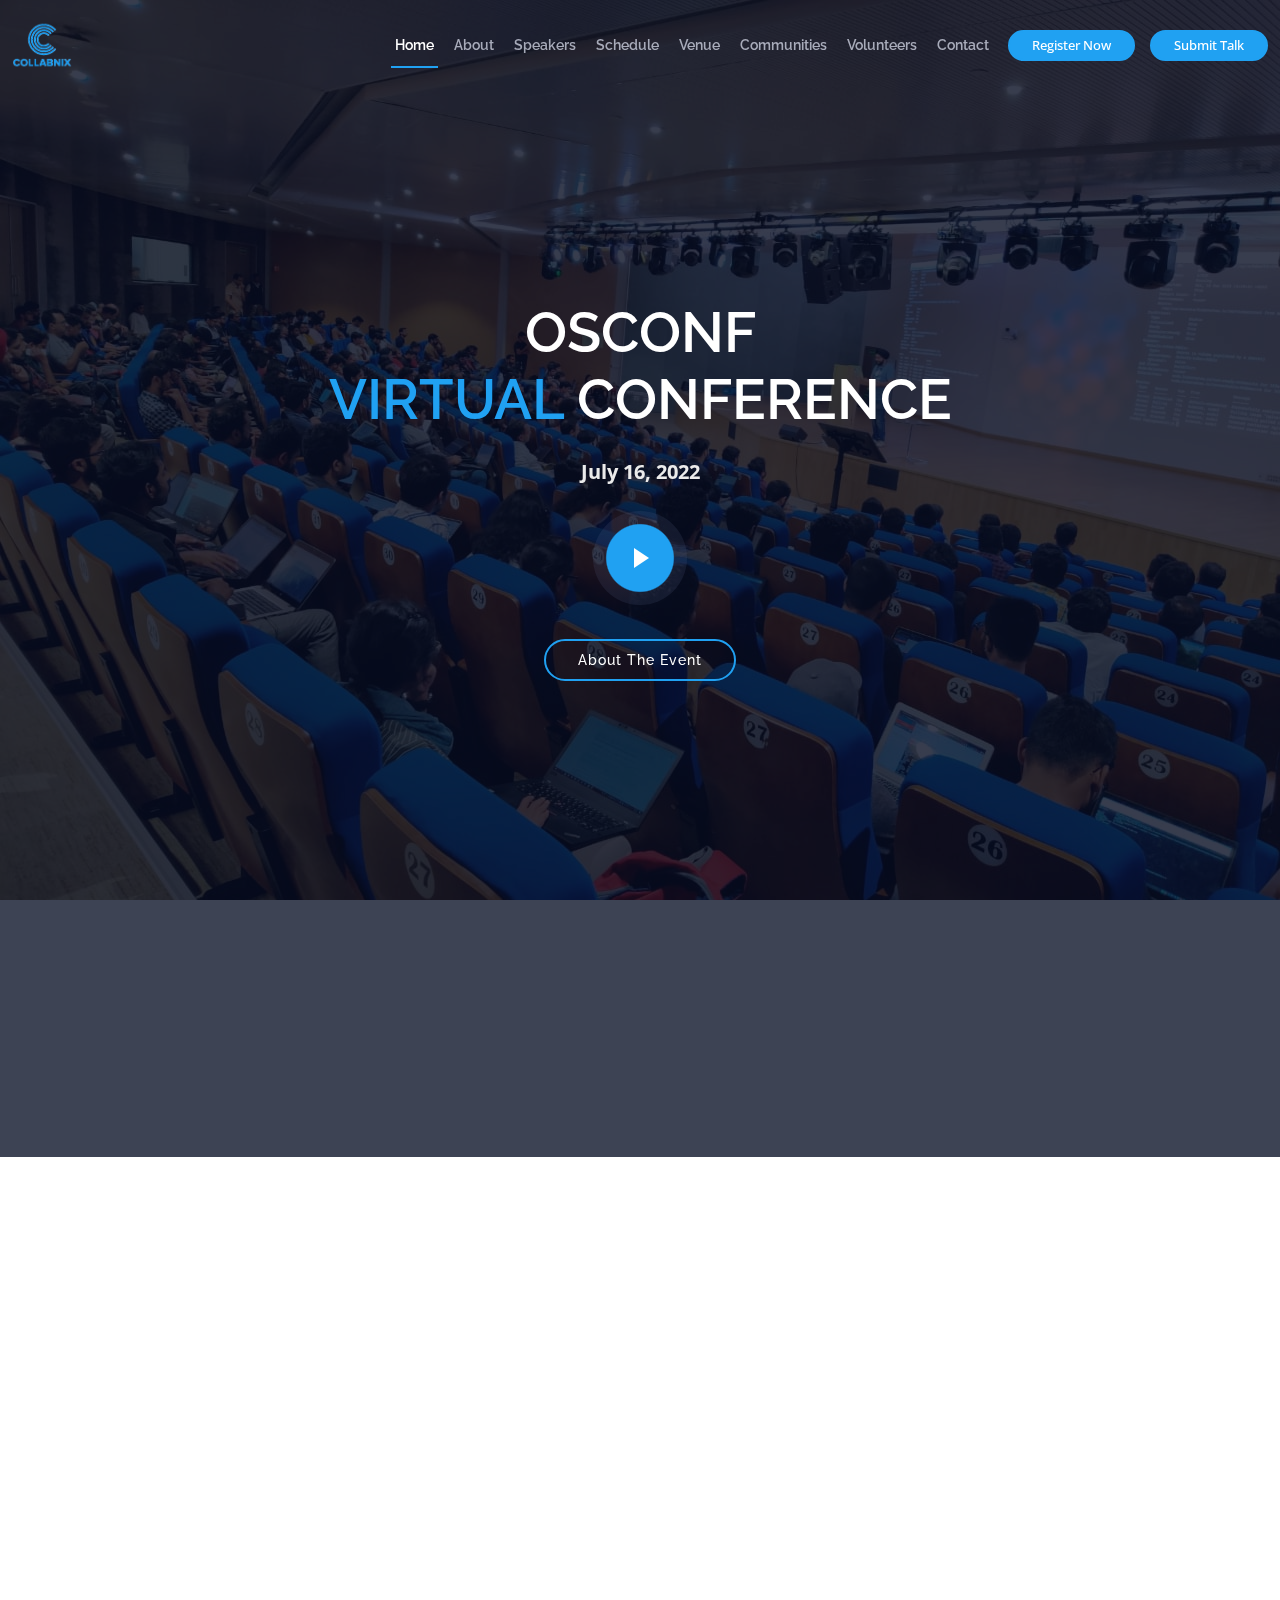
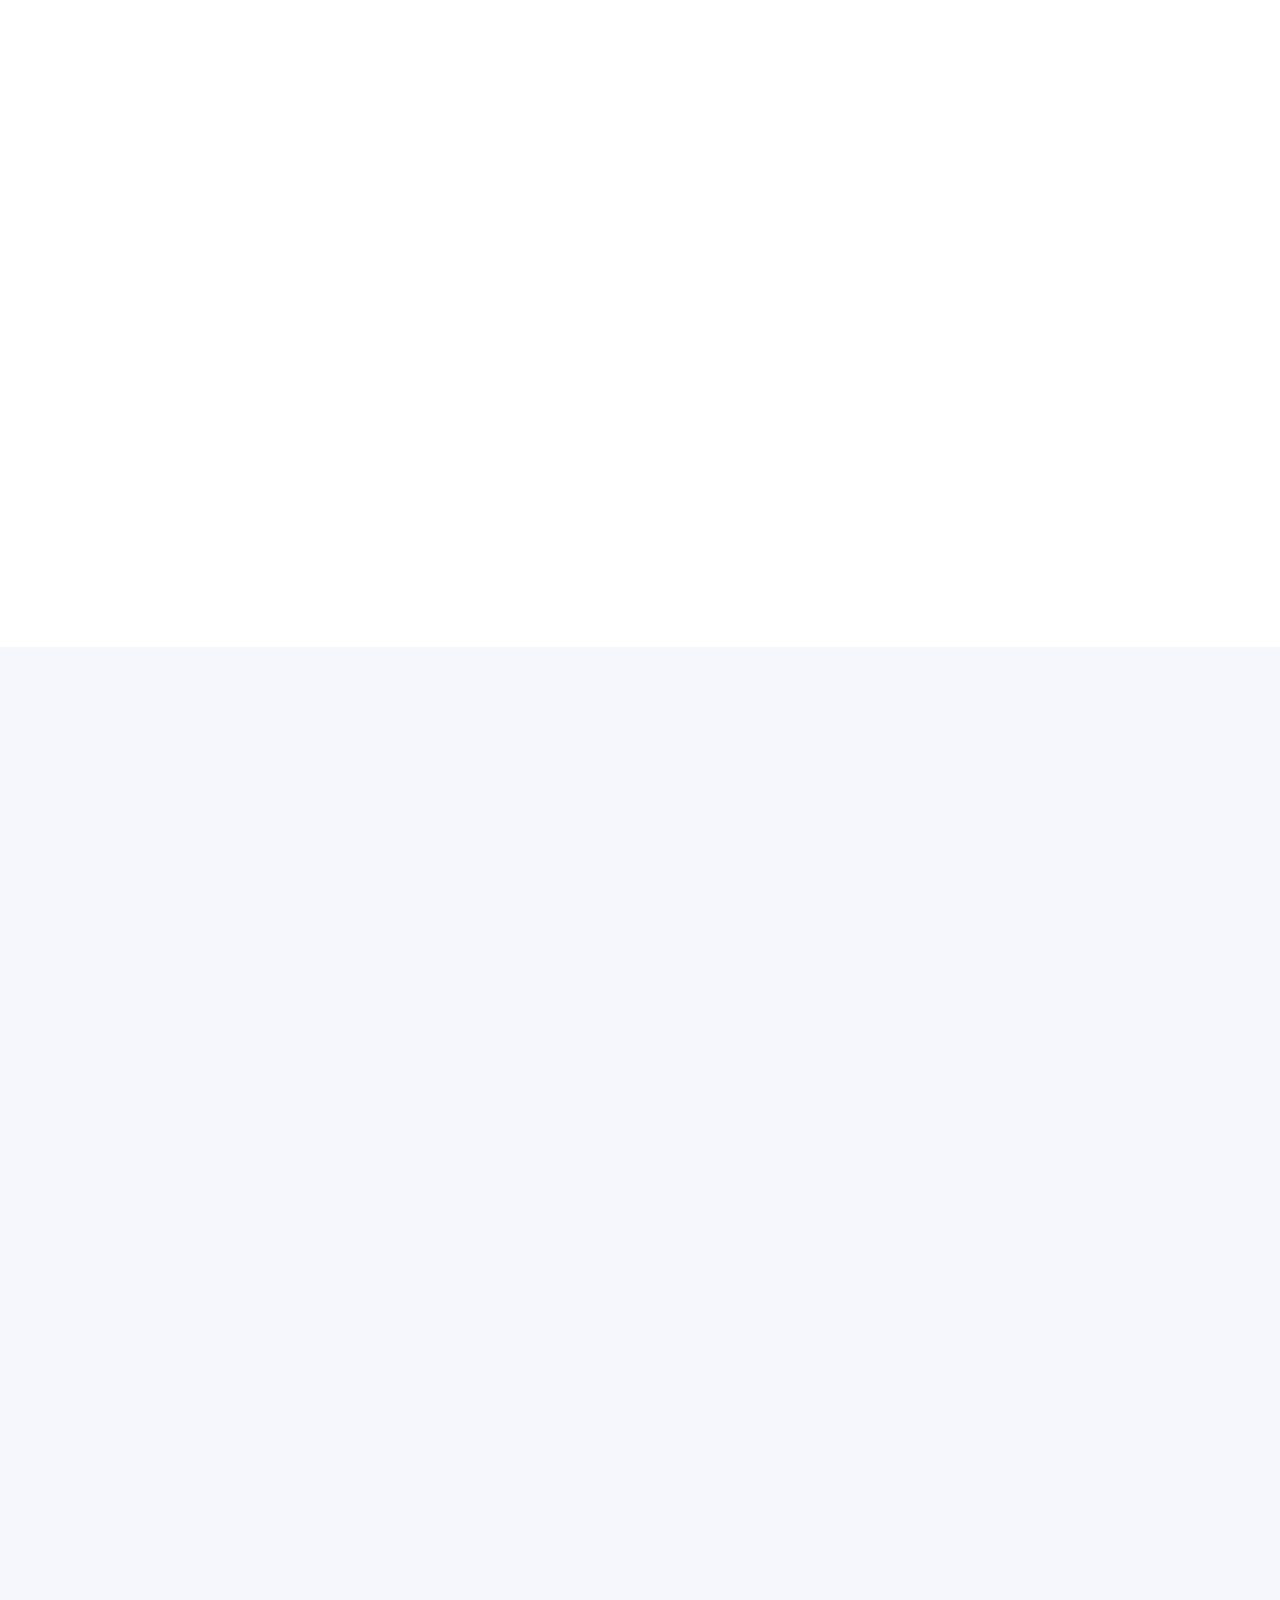
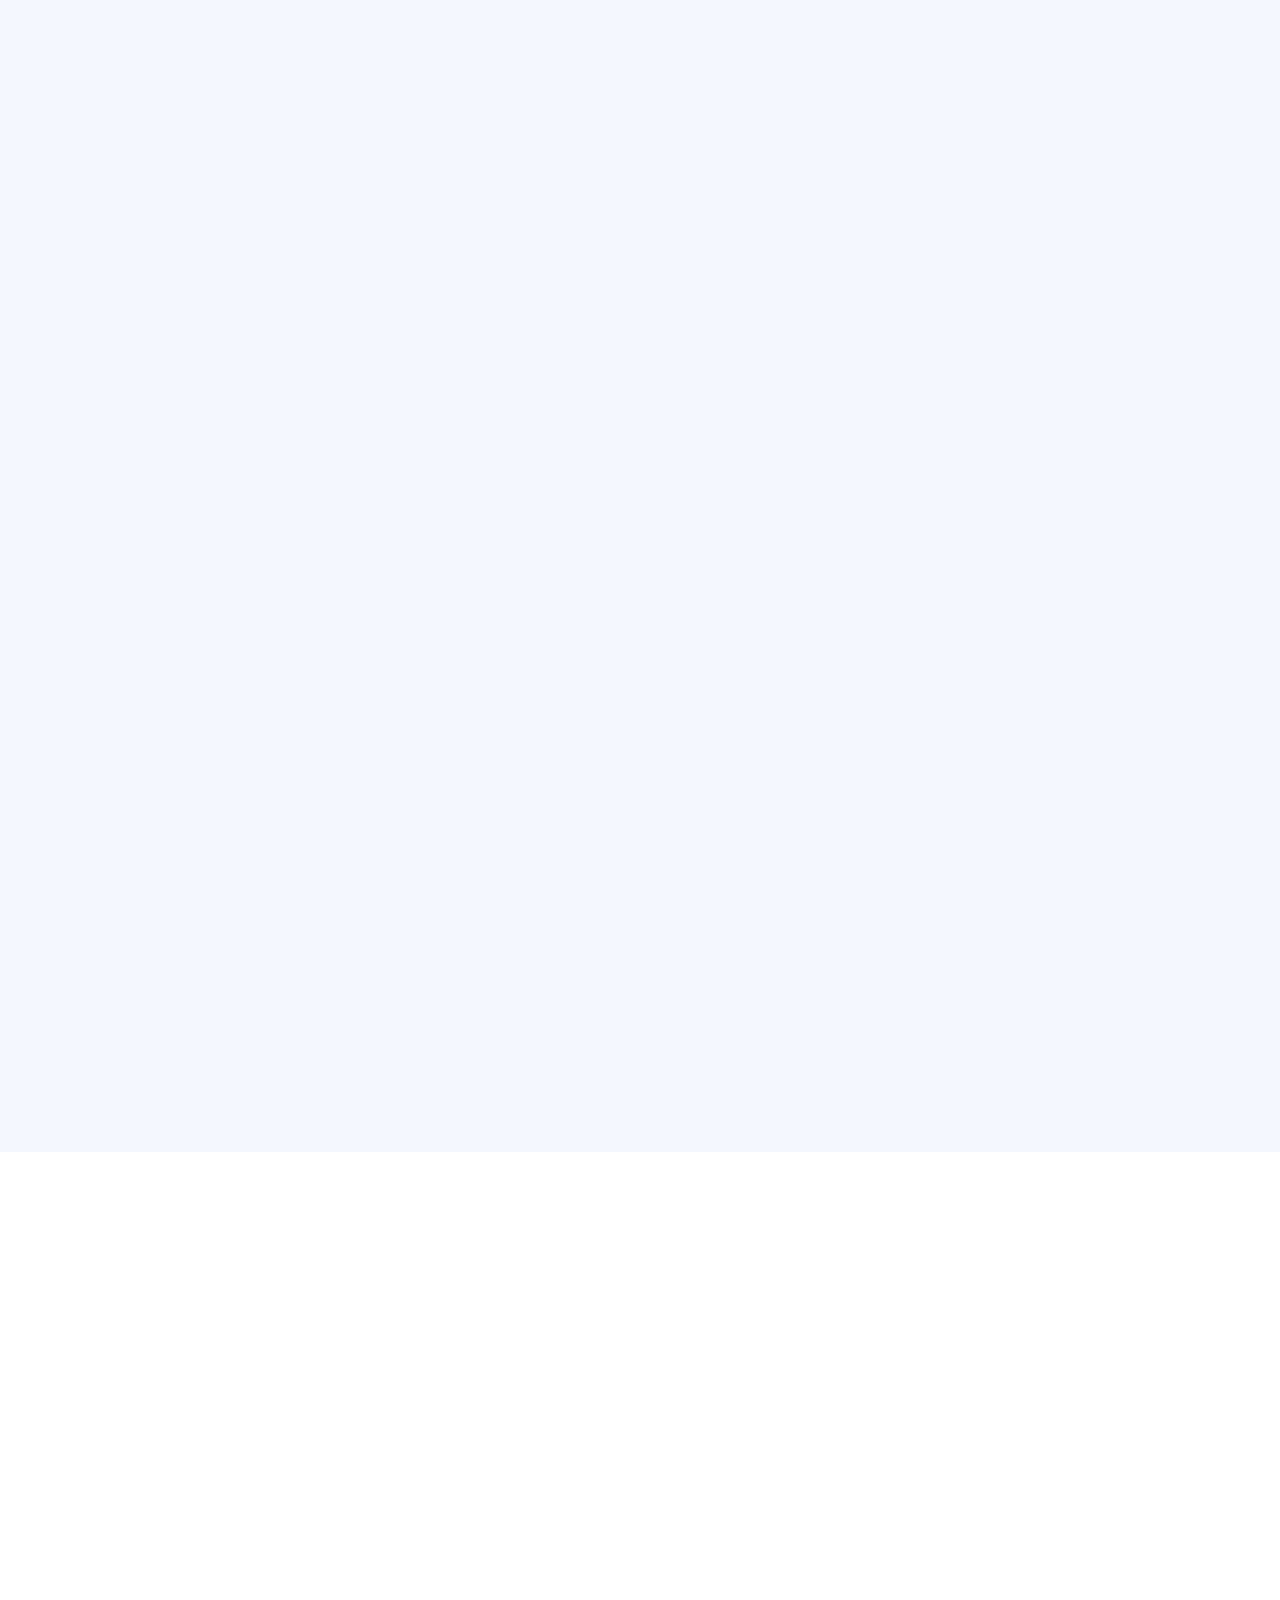
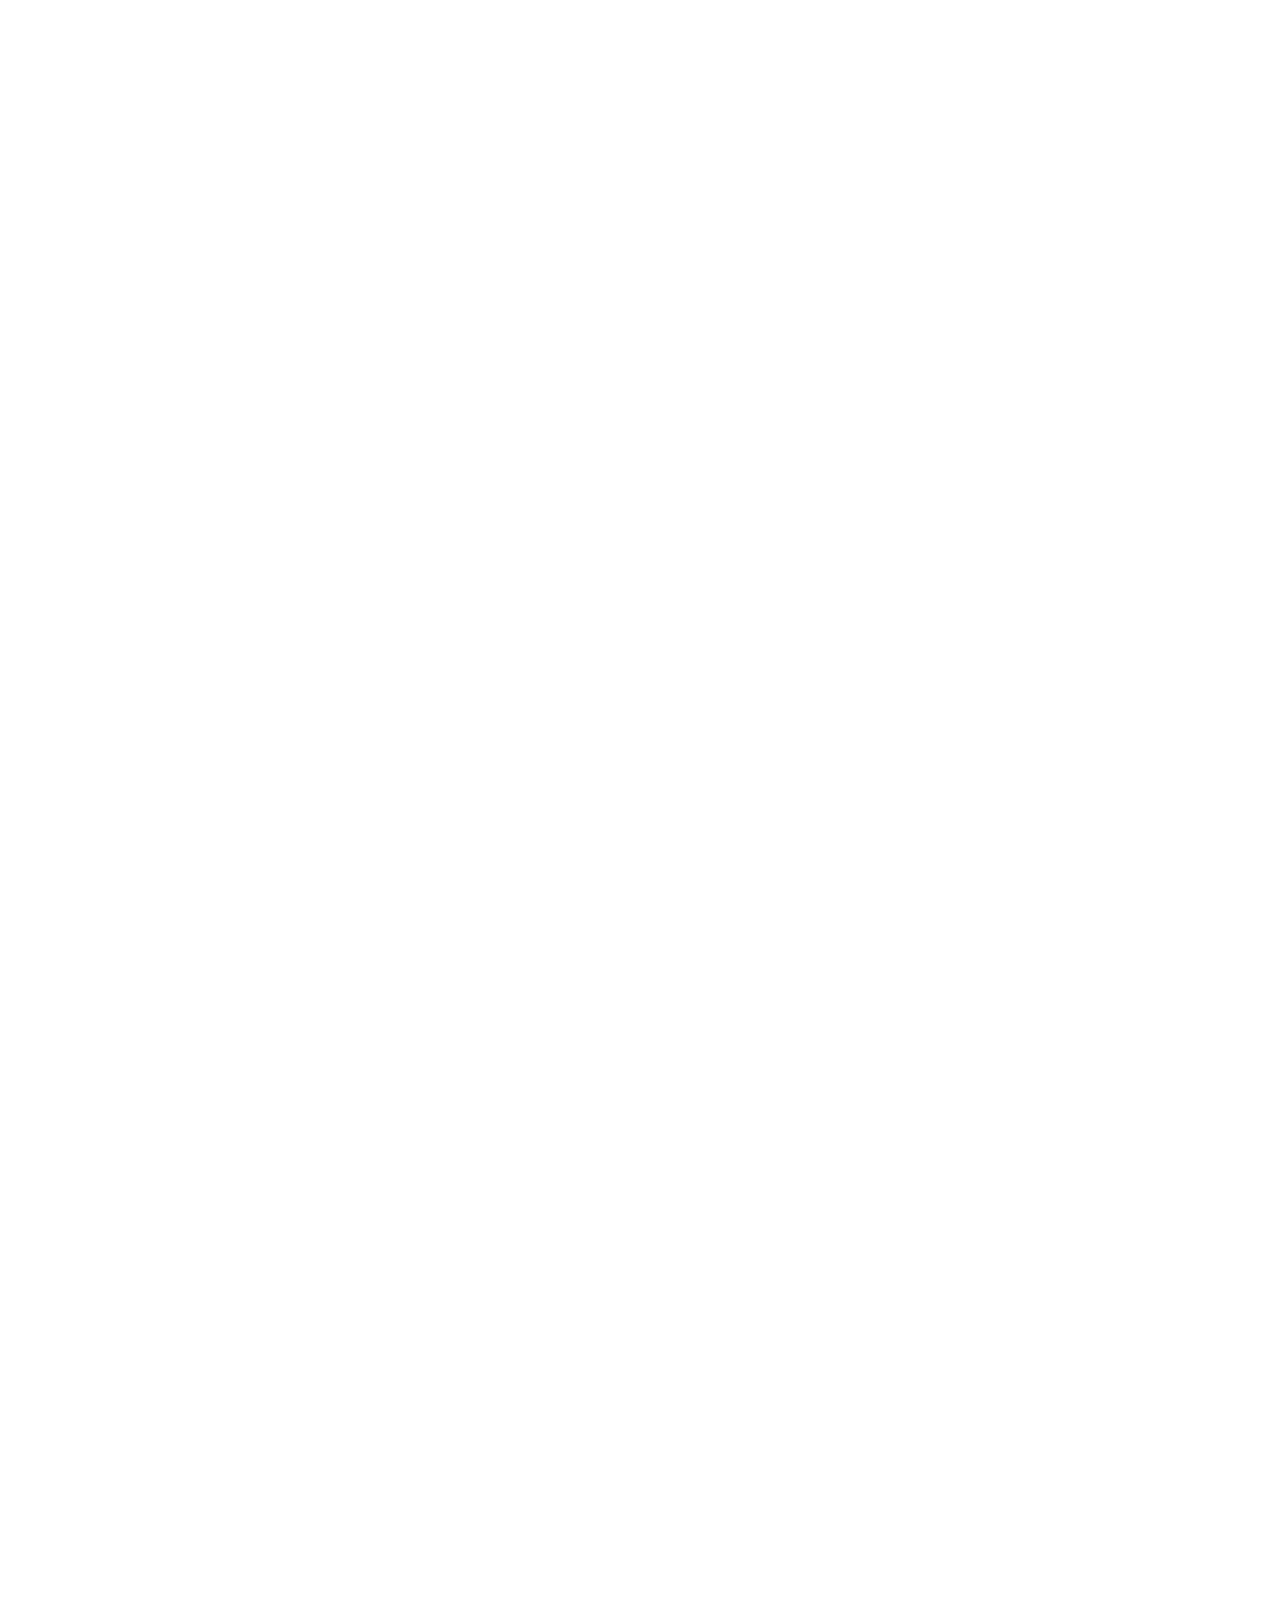
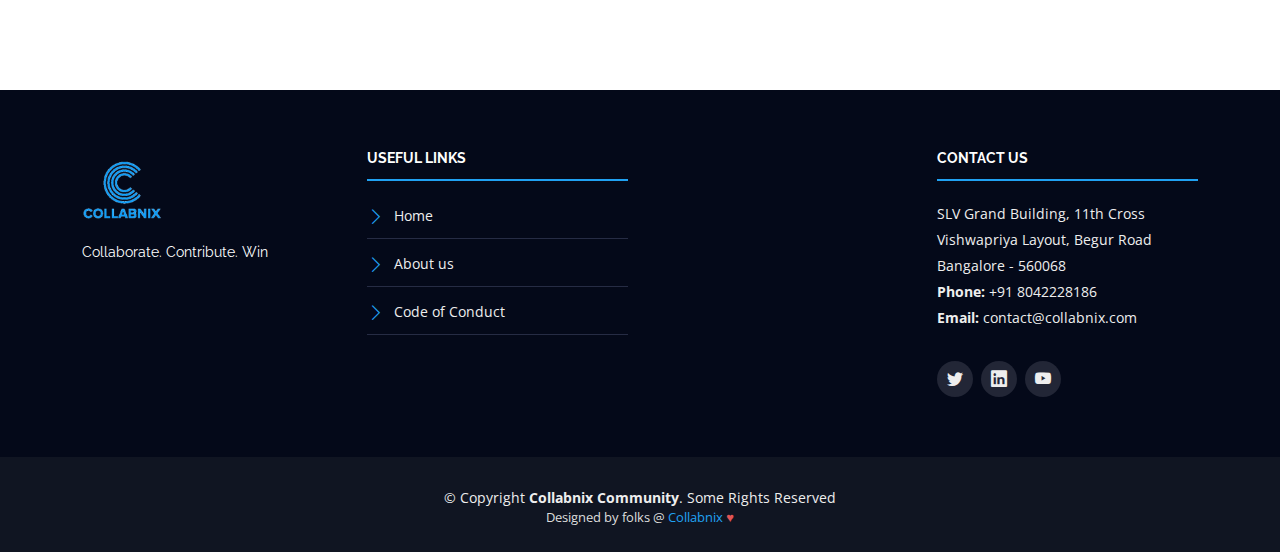
<file: index.html>
<!DOCTYPE html>
<html lang="en">

<head>
  <meta charset="utf-8">
  <meta content="width=device-width, initial-scale=1.0" name="viewport">

  <title>OSCONF - Powered by Collabnix Community</title>
  <meta content="" name="description">
  <meta content="" name="keywords">

  <!-- Favicons -->
  <link href="assets/img/favicon.png" rel="icon">
  <link href="assets/img/apple-touch-icon.png" rel="apple-touch-icon">

  <!-- Google Fonts -->
  <link href="https://fonts.googleapis.com/css?family=Open+Sans:300,300i,400,400i,700,700i|Raleway:300,400,500,700,800" rel="stylesheet">

  <!-- Vendor CSS Files -->
  <link href="assets/vendor/aos/aos.css" rel="stylesheet">
  <link href="assets/vendor/bootstrap/css/bootstrap.min.css" rel="stylesheet">
  <link href="assets/vendor/bootstrap-icons/bootstrap-icons.css" rel="stylesheet">
  <link href="assets/vendor/glightbox/css/glightbox.min.css" rel="stylesheet">
  <link href="assets/vendor/swiper/swiper-bundle.min.css" rel="stylesheet">

  <!-- Template Main CSS File -->
  <link href="assets/css/style.css" rel="stylesheet">

  <!-- =======================================================
  * Template Name: TheEvent - v4.0.1
  * Template URL: https://bootstrapmade.com/theevent-conference-event-bootstrap-template/
  * Author: BootstrapMade.com
  * License: https://bootstrapmade.com/license/
  ======================================================== -->
</head>

<body>

  <!-- ======= Header ======= -->
  <header id="header" class="d-flex align-items-center ">
    <div class="container-fluid container-xxl d-flex align-items-center">

      <div id="logo" class="me-auto">
        <!-- Uncomment below if you prefer to use a text logo -->
        <!-- <h1><a href="index.html">The<span>Event</span></a></h1>-->
        <a href="index.html" class="scrollto"><img src="assets/img/logo.png" alt="" title=""></a>
      </div>

      <nav id="navbar" class="navbar order-last order-lg-0">
        <ul>
          <li><a class="nav-link scrollto active" href="#hero">Home</a></li>
          <li><a class="nav-link scrollto" href="#about">About</a></li>
          <li><a class="nav-link scrollto" href="#speakers">Speakers</a></li>
          <li><a class="nav-link scrollto" href="#schedule">Schedule</a></li>
          <li><a class="nav-link scrollto" href="#venue">Venue</a></li>
          <li><a class="nav-link scrollto" href="#supporters">Communities</a></li>
          <li><a class="nav-link scrollto" href="#volunteer">Volunteers</a></li>

          <!-- <li class="dropdown"><a href="#"><span>Drop Down</span> <i class="bi bi-chevron-down"></i></a>
          <ul>
            <li><a href="#">Drop Down 1</a></li>
            <li class="dropdown"><a href="#"><span>Deep Drop Down</span> <i class="bi bi-chevron-right"></i></a>
              <ul>
                <li><a href="#">Deep Drop Down 1</a></li>
                <li><a href="#">Deep Drop Down 2</a></li>
                <li><a href="#">Deep Drop Down 3</a></li>
                <li><a href="#">Deep Drop Down 4</a></li>
                <li><a href="#">Deep Drop Down 5</a></li>
              </ul>
            </li>
            <li><a href="#">Drop Down 2</a></li>
            <li><a href="#">Drop Down 3</a></li>
            <li><a href="#">Drop Down 4</a></li>
          </ul>
        </li> -->
          <li><a class="nav-link scrollto" href="#contact">Contact</a></li>
        </ul>
        <i class="bi bi-list mobile-nav-toggle"></i>
      </nav><!-- .navbar -->
      <a class="buy-tickets scrollto" href="https://www.meetup.com/Docker-Bangalore/events/280618190/">Register Now</a>
      <a class="buy-tickets scrollto" href="https://papercall.io/osconf">Submit Talk</a>

    </div>
  </header><!-- End Header -->

  <!-- ======= Hero Section ======= -->
  <section id="hero">
    <div class="hero-container" data-aos="zoom-in" data-aos-delay="100">
      <h1 class="mb-4 pb-0">OSCONF<br><span>Virtual</span> Conference</h1>
      <p class="mb-4 pb-0">July 16, 2022</p>
      <a href="https://www.youtube.com/watch?v=MPKuWb871qg" target="_blank" class="glightbox play-btn mb-4 "></a>
      <a href="#about" class="about-btn scrollto">About The Event</a>
    </div>
  </section><!-- End Hero Section -->

  <main id="main">

    <!-- ======= About Section ======= -->
    <section id="about">
      <div class="container" data-aos="fade-up">
        <div class="row">
          <div class="col-lg-6">
            <h2>About The Event</h2>
            <p>OSCONF is a platform built to connect & bring all leading Meetup communities, Cloud native experts, Evangelists & DevOps together under one roof. It is a non-profit community event which allows you to interact with community leaders, ambassadors & open community contributors.</p>
          </div>
          <div class="col-lg-3">
            <h3>Where</h3>
            <p>Virtual Event</p>
          </div>
          <div class="col-lg-3">
            <h3>When</h3>
            <p>Saturday<br>9 October</p>
          </div>
        </div>
      </div>
    </section><!-- End About Section -->


    <!-- ======= Speaker Section ======= -->
    <section id="speakers">
      <div class="container" data-aos="fade-up">
        <div class="section-header">
          <h2>Event Speakers</h2>
        </div>
       
          <div class="row">
            <div class="col-lg-3 col-md-5">
              <div class="speaker">
                <img src="assets/img/speakers/ajeet.jpeg" alt="Speaker 1" class="img-fluid">
                <div class="details">
                  <h3><a href="https://www.linkedin.com/in/ajeetsraina/" target="_blank">Ajeet Singh Raina</a></h3>
                  <p>Collabnix Community Lead | Docker Captain</p>
                  <div class="social">
                    <a href="https://twitter.com/ajeetsraina" target="_blank"><i class="fa fa-twitter"></i></a>
                    <a href="https://www.linkedin.com/in/ajeetsraina/" target="_blank"><i class="fa fa-linkedin"></i></a>
                  </div>
                </div>
              </div>
            </div>   
  
            <div class="col-lg-3 col-md-5">
              <div class="speaker">
                <img src="assets/img/speakers/joshua.jpeg" alt="Speaker 2" class="img-fluid">
                <div class="details">
                  <h3><a href="https://aws.amazon.com/developer/community/heroes/joshua-arvin-lat/" target="_blank"> Joshua Arvin Lat  </a></h3>
                  <p>Chief Technology Officer at NuWorks Interactive Labs, Inc</p>
                  <div class="social">
                    <a href="" target="_blank"><i class="fa fa-twitter"></i></a>
                    <a href="" target="_blank"><i class="fa fa-linkedin"></i></a>
                  </div>
                </div>
              </div>
            </div>         
  
            <div class="col-lg-3 col-md-5">
              <div class="speaker">
                <img src="assets/img/speakers/ahuja.jpeg" alt="Speaker 3" class="img-fluid">
                <div class="details">
                  <h3><a href="https://www.linkedin.com/in/aditi-ahuja-334394193/" target="_blank"> Aditi Ahuja </a></h3>
                  <p>LFX Mentee at CNCF-Thanos </p>
                  <div class="social">
                    <a href="https://twitter.com/" target="_blank"><i class="fa fa-twitter"></i></a>
                    <a href="https://www.linkedin.com/in/aditi-ahuja-334394193/" target="_blank"><i class="fa fa-linkedin"></i></a>
                  </div>
                </div>
              </div>
            </div>   

            <div class="col-lg-3 col-md-5">
              <div class="speaker">
                <img src="assets/img/speakers/arijit.jpeg" alt="Speaker 3" class="img-fluid"> 
                <div class="details">
                  <h3><a href="https://www.linkedin.com/in/arijit-student/" target="_blank"> Arijit Das
                  </a></h3>
                  <p>Ambassador - Edge Impulse | Co-Organizer - tinyML Foundation</p>
                  <div class="social">
                    <a href="https://twitter.com/" target="_blank"><i class="fa fa-twitter"></i></a>
                    <a href="https://www.linkedin.com/in/arijit-student/" target="_blank"><i class="fa fa-linkedin"></i></a>
                  </div>
                </div>
              </div>
            </div>  
            <div class="col-lg-3 col-md-5">
              <div class="speaker">
                <img src="assets/img/speakers/karan.jpeg" alt="Speaker 3" class="img-fluid"> 
                <div class="details">
                  <h3><a href="https://www.instagram.com/karanbalkar/" target="_blank">  Karan Balkar 
                  </a></h3>
                  <p>Mobile application developer at LTI</p>
                  <div class="social">
                    <a href="https://twitter.com/" target="_blank"><i class="fa fa-twitter"></i></a>
                    <a href="https://www.linkedin.com/in/nicolasfrankel/" target="_blank"><i class="fa fa-linkedin"></i></a>
                  </div>
                </div>
              </div>
            </div>  
  
            <div class="col-lg-3 col-md-5">
              <div class="speaker">
                <img src="assets/img/speakers/prithvi.jpeg" alt="Speaker 3" class="img-fluid"> 
                <div class="details">
                  <h3><a href="https://www.linkedin.com/in/prithvi1307/" target="_blank">  Prithvi Raj
                  </a></h3>
                  <p>Community Manager at LitmusChaos</p>
                  <div class="social">
                    <a href="https://twitter.com/" target="_blank"><i class="fa fa-twitter"></i></a>
                    <a href="https://www.linkedin.com/in/prithvi1307/" target="_blank"><i class="fa fa-linkedin"></i></a>
                  </div>
                </div>
              </div>
            </div>  

              
            <div class="col-lg-3 col-md-5">
              <div class="speaker">
                <img src="assets/img/speakers/shai-square.png" alt="Speaker 3" class="img-fluid"> 
                <div class="details">
                  <h3><a href="https://www.linkedin.com/in/shai-almog-81a42" target="_blank"> Shai Almog
                  </a></h3>
                  <p> 
                    Developer Advocate at Lightrun</p>
                  <div class="social">
                    <a href="https://twitter.com/" target="_blank"><i class="fa fa-twitter"></i></a>
                    <a href="Developer Advocate at Lightrun." target="_blank"><i class="fa fa-linkedin"></i></a>
                  </div>
                </div>
              </div>
            </div>  

            <div class="col-lg-3 col-md-5">
              <div class="speaker">
                <img src="assets/img/speakers/efi.jpeg" alt="Speaker 3" class="img-fluid"> 
                <div class="details">
                  <h3><a href="https://www.linkedin.com/in/efime/?originalSubdomain=il" target="_blank"> Efi Merdler-Kravitz
                  </a></h3>
                  <p> 
                    VP R&D at Lumigo</p>
                  <div class="social">
                    <a href="https://twitter.com/" target="_blank"><i class="fa fa-twitter"></i></a>
                    <a href="https://www.linkedin.com/in/efime/?originalSubdomain=il" target="_blank"><i class="fa fa-linkedin"></i></a>
                  </div>
                </div>
              </div>
            </div> 
            
            <div class="col-lg-3 col-md-5">
              <div class="speaker">
                <img src="assets/img/speakers/aviad.jpeg" alt="Speaker 3" class="img-fluid"> 
                <div class="details">
                  <h3><a href="https://www.linkedin.com/in/aviadmor/" target="_blank"> Aviad Mor
                  </a></h3>
                  <p> 
                    CTO and Co-Founder at Lumigo</p>
                  <div class="social">
                    <a href="https://twitter.com/" target="_blank"><i class="fa fa-twitter"></i></a>
                    <a href="https://www.linkedin.com/in/aviadmor/" target="_blank"><i class="fa fa-linkedin"></i></a>
                  </div>
                </div>
              </div>
            </div> 
  
            <div class="col-lg-3 col-md-5">
              <div class="speaker">
                <img src="assets/img/speakers/disha.jpeg" alt="Speaker 3" class="img-fluid"> 
                <div class="details">
                  <h3><a href="https://www.linkedin.com/in/disha-meswania-88b435a9/?originalSubdomain=in" target="_blank"> Disha Meswania
                  </a></h3>
                  <p> 
                    Enterprise Solutions Lead at JFrog</p>
                  <div class="social">
                    <a href="https://twitter.com/" target="_blank"><i class="fa fa-twitter"></i></a>
                    <a href="https://www.linkedin.com/in/disha-meswania-88b435a9/?originalSubdomain=in" target="_blank"><i class="fa fa-linkedin"></i></a>
                  </div>
                </div>
              </div>
            </div> 
            
        </div>

    </section><!-- End Venue Section -->

<!-- ======= Schedule Section ======= -->
    <section id="schedule" class="section-with-bg">
      <div class="container" data-aos="fade-up">
        <div class="section-header">
          <h2>Event Schedule</h2>
          <p>Here is our event schedule</p>
        </div>

        <ul class="nav nav-tabs" role="tablist" data-aos="fade-up" data-aos-delay="100">
          <li class="nav-item">
            <a class="nav-link active" href="#day-1" role="tab" data-bs-toggle="tab">Day 1</a>
          </li>
        </ul>

        <h3 class="sub-heading">OSCONF 2021 will be a single day virtual event. We are bringing together all the tech-related communities in and around Kochi under one roof. It will be the perfect platform for all levels of IT engineers to share knowledge and collaborate with each other..</h3>

        <div class="tab-content row justify-content-center" data-aos="fade-up" data-aos-delay="200">

          <div role="tabpanel" class="col-lg-9 tab-pane fade show active" id="day-1">

            <div class="row schedule-item">
              <div class="col-md-2"><time>08:40 AM IST </time></div>
              <div class="col-md-10">
                <div class="speaker">
                  <img src="assets/img/speakers/savitha.jpeg" alt="Savitha Pareek">
                </div>
                <h4>Welcome, Introduction</h4>
                <p>Welcome, Introduction</p>
              </div>
            </div>

            <div class="row schedule-item">
              <div class="col-md-2"><time>9:00 AM IST</time></div>
              <div class="col-md-10">
                <div class="speaker">
                  <img src="assets/img/speakers/ajeet.jpeg" alt="Ajeet Singh Raina">
                </div>
                <h4>Ajeet Singh Rain <span>Docker Captain</span></h4>
                <p>Keynote Presentation</p>
              </div>
            </div>

            <div class="row schedule-item">
              <div class="col-md-2"><time>9:05 AM IST </time></div>
              <div class="col-md-10">
                <div class="speaker">
                  <img src="assets/img/speakers/ramesh.png" alt="Ramesh Kumar">
                </div>
                <h4> Ramesh Kumar <span> </span></h4>
                <p> Troubleshooting Azure Kubernetes Cluster(AKS) in Real Time: Developer Nightmare</p>
              </div>
            </div>

            <div class="row schedule-item">
              <div class="col-md-2"><time>9:30 AM IST </time></div>
              <div class="col-md-10">
                <div class="speaker">
                  <img src="assets/img/speakers/joshua.jpeg" alt="Joshua Arvin">
                </div>
                <h4> Joshua Arvin Lat </span></h4>
                <p> Practical Site Reliability Engineering for Kubernetes in the Cloud</p>
              </div>
            </div>

            <div class="row schedule-item">
              <div class="col-md-2"><time>10:00 AM IST </time></div>
              <div class="col-md-10">
                <div class="speaker">
                  <img src="assets/img/speakers/ahuja.jpeg" alt="Aditi Ahuja">
                </div>
                <h4> Aditi Ahuja </span></h4>
                <p> Observability for Dummies </p>
              </div>
            </div>

            <div class="row schedule-item">
              <div class="col-md-2"><time>10:30 AM IST</time></div>
              <div class="col-md-10">
                <div class="speaker">
                  <img src="assets/img/speakers/arijit.jpeg" alt="Arijit Das">
                </div>
                <h4> Arijit Das   </span></h4>
                <p> Developing EdgeAI applications on containers </p>
              </div>
            </div>

            <div class="row schedule-item">
              <div class="col-md-2"><time>11:00 AM IST </time></div>
              <div class="col-md-10">
                <div class="speaker">
                  <img src="assets/img/speakers/prithvi.jpeg" alt="Prithvi Raj">
                </div>
                <h4> Prithvi Raj  </span></h4>
                <p> Evolution of Chaos Engineering with LitmusChaos 2.0 </p>
              </div>
            </div>
        

          <div class="row schedule-item">
            <div class="col-md-2"><time>11:30 AM IST </time></div>
            <div class="col-md-10">
              <div class="speaker">
                <img src="assets/img/speakers/karan.jpeg" alt="Karan">
              </div>
              <h4> Karan Balkar  </span></h4>
              <p> Integrating Google Assistant for Continuous Integration (CI) </p>
            </div>
          </div>
       

       
  
        <div class="row schedule-item">
            <div class="col-md-2"><time>12:00 PM IST</time></div>
            <div class="col-md-10">
              <div class="speaker">
                <img src="assets/img/speakers/efi.jpeg" alt="Efi">
              </div>
              <h4> Efi Merdler-Kravitz </span></h4>
              <p> CI/CD in the serverless era  </p>
            </div>
          </div>
       

        <div class="row schedule-item">
            <div class="col-md-2"><time>12:30 PM IST </time></div>
            <div class="col-md-10">
              <div class="speaker">
                <img src="assets/img/speakers/aviad.jpeg" alt="Aviad Mor">
              </div>
              <h4> Aviad Mor  </span></h4>
              <p> Monitoring Kubernetes Vs. Serverless based applications</p>
            </div>
          </div>
       

        <div class="row schedule-item">
            <div class="col-md-2"><time>1:00 PM IST</time></div>
            <div class="col-md-10">
              <div class="speaker">
                <img src="assets/img/speakers/shai-square.png" alt="Shai Almog">
              </div>
              <h4> Shai Almog </span></h4>
              <p> The Polyglot Cloud Native Debugger - Going Beyond APM</p>
            </div>
          </div>
        

      <div class="row schedule-item">
            <div class="col-md-2"><time>1:30 PM IST </time></div>
            <div class="col-md-10">
              <div class="speaker">
                <img src="assets/img/speakers/disha.jpeg" alt="Disha Meswania">
              </div>
              <h4> Disha Meswania </span></h4>
              <p> Continuous Delivery Automation</p>
            </div>
          </div>
     </div>

    </section><!-- End Schedule Section -->
      
      
    <!-- ======= Supporters Section ======= -->
    <section id="supporters" class="section-with-bg">

      <div class="container" data-aos="fade-up">
        <div class="section-header">
          <h2>Community Partners</h2>
        </div>

        <div class="row no-gutters supporters-wrap clearfix" data-aos="zoom-in" data-aos-delay="100">
          <div class="col-lg-3 col-md-4 col-xs-6">
            <div class="supporter-logo">
            <a href="https://events.docker.com/bangalore/" target="_blank" title="Docker Bangalore">
              <img src="assets/img/supporters/docker-bangalore.png">
            </a>
            </div>
          </div>

         

    

          <div class="col-lg-3 col-md-4 col-xs-6">
            <div class="supporter-logo">
            <a href="https://jfrog.com/" target="_blank">
              <img src="assets/img/supporters/jfrog_logo.png">
            </a>       
            </div>
          </div> 
        </div>
      </div>

    </section><!-- End Sponsors Section -->

    <!-- =======  F.A.Q Section ======= -->
    <section id="faq">

      <div class="container" data-aos="fade-up">

        <div class="section-header">
          <h2>F.A.Q </h2>
        </div>

        <div class="row justify-content-center" data-aos="fade-up" data-aos-delay="100">
          <div class="col-lg-9">

            <ul class="faq-list">

              <li>
                <div data-bs-toggle="collapse" class="collapsed question" href="#faq1">What is Collabnix? <i class="bi bi-chevron-down icon-show"></i><i class="bi bi-chevron-up icon-close"></i></div>
                <div id="faq1" class="collapse" data-bs-parent=".faq-list">
                  <p>
                    Collabnix is a home for millions of DevOps Engineers who want to kick start their career in Docker, Kubernetes & Cloud Native apps.
               </p>
                </div>
              </li>

              <li>
                <div data-bs-toggle="collapse" href="#faq2" class="collapsed question">How can I join Collabnix community? <i class="bi bi-chevron-down icon-show"></i><i class="bi bi-chevron-up icon-close"></i></div>
                <div id="faq2" class="collapse" data-bs-parent=".faq-list">
                  <p>
                    Visit https://launchpass.com/collabnix to self-register and join our slack channel.
               </p>
                </div>
              </li>

              <li>
                <div data-bs-toggle="collapse" href="#faq3" class="collapsed question">What is OSCONF? <i class="bi bi-chevron-down icon-show"></i><i class="bi bi-chevron-up icon-close"></i></div>
                <div id="faq3" class="collapse" data-bs-parent=".faq-list">
                  <p>
                    An Online Virtual Meetup Event is a platform to connect & bring all leading tech communities, Cloud native experts, Evangelists, DevOps & Developers together under one roof. It is a chateau of tech geeks. We are a non-profit community. We organise events in such a way, In which everyone is allowed to interact with community leaders, ambassadors & open community contributors
               </p>
                </div>
              </li>

              <li>
                <div data-bs-toggle="collapse" href="#faq4" class="collapsed question">How can I register for the event? <i class="bi bi-chevron-down icon-show"></i><i class="bi bi-chevron-up icon-close"></i></div>
                <div id="faq4" class="collapse" data-bs-parent=".faq-list">
                  <p>
                    Click "Register Now" button on the top navigation bar to register for this event. 
                   
               </p>
                </div>
              </li>

              <li>
                <div data-bs-toggle="collapse" href="#faq5" class="collapsed question">How much is the registration fee? <i class="bi bi-chevron-down icon-show"></i><i class="bi bi-chevron-up icon-close"></i></div>
                <div id="faq5" class="collapse" data-bs-parent=".faq-list">
                  <p>
                    OSCONF is a free event.
               </p>
                </div>
              </li>

              <li>
                <div data-bs-toggle="collapse" href="#faq6" class="collapsed question">Can I present a topic? <i class="bi bi-chevron-down icon-show"></i><i class="bi bi-chevron-up icon-close"></i></div>
                <div id="faq6" class="collapse" data-bs-parent=".faq-list">
                  <p>
                    Yes, CFP is open till 30th September. Visit https://papercall.io/osconf
               </p>
                </div>
              </li>

            </ul>

          </div>
        </div>

      </div>

    </section><!-- End  F.A.Q Section -->


    <!-- ======= Volunteer Section ======= -->
    <section id="volunteer">
      <div class="container" data-aos="fade-up">
        <div class="section-header">
          <h2>Volunteers</h2>
        </div>

        <div class="row">
          <div class="col-lg-4 col-md-6">
            <div class="volunteer" data-aos="fade-up" data-aos-delay="100">
              <img src="assets/img/volunteers/01-ajeet.jpg" alt="volunteer 1" class="img-fluid">
              <div class="details">
                <h3><a href="https://www.linkedin.com/in/ajeetsraina/">Ajeet Singh Raina</a></h3>
                <p>Docker Captain, Collabnix Community Lead</p>
                <div class="social">
                  <a href="https://twitter.com/ajeetsraina" target="_blank"><i class="bi bi-twitter"></i></a>
                  <a href="https://www.linkedin.com/in/ajeetsraina/" target="_blank"><i class="bi bi-linkedin"></i></a>
                </div>
              </div>
            </div>
          </div>
          <div class="col-lg-4 col-md-6">
            <div class="volunteer" data-aos="fade-up" data-aos-delay="100">
              <img src="assets/img/volunteers/02-dijeesh-padinharethil.jpg" alt="volunteer 2" class="img-fluid">
              <div class="details">
                <h3><a href="https://www.linkedin.com/in/dijeeshpnair/">Dijeesh Padinharethil</a></h3>
                <p>Associate Director, Cloud Services @ Network Redux</p>
                <div class="social">
                  <a href="https://twitter.com/dijeeshpnair" target="_blank"><i class="bi bi-twitter"></i></a>
                  <a href="https://www.linkedin.com/in/dijeeshpnair/" target="_blank"><i class="bi bi-linkedin"></i></a>
                </div>
              </div>
            </div>
          </div>
          <div class="col-lg-4 col-md-6">
            <div class="volunteer" data-aos="fade-up" data-aos-delay="100">
              <img src="assets/img/volunteers/03-gaurav-gahlot.jpg" alt="volunteer 3" class="img-fluid">
              <div class="details">
                <h3><a href="https://www.linkedin.com/in/gauravgahlot/">Gaurav Gahlot</a></h3>
                <p>Docker Community Leader, Product Engineer @ InfraCloud Technologies</p>
                <div class="social">
                  <a href="https://twitter.com/_gauravgahlot" target="_blank"><i class="bi bi-twitter"></i></a>
                  <a href="https://www.linkedin.com/in/gauravgahlot" target="_blank"><i class="bi bi-linkedin"></i></a>
                </div>
              </div>
            </div>
          </div>
          <div class="col-lg-4 col-md-6">
            <div class="volunteer" data-aos="fade-up" data-aos-delay="100">
              <img src="assets/img/volunteers/04-sangam-biradar.jpg" alt="volunteer 4" class="img-fluid">
              <div class="details">
                <h3><a href="https://www.linkedin.com/in/sangambiradar/">Sangam Biradar</a></h3>
                <p>Docker Community Leader, Developer Advocate @ AccuricsSec</p>
                <div class="social">
                  <a href="https://twitter.com/BiradarSangam" target="_blank"><i class="bi bi-twitter"></i></a>
                  <a href="https://www.linkedin.com/in/sangambiradar" target="_blank"><i class="bi bi-linkedin"></i></a>
                </div>
              </div>
            </div>
          </div>
          <div class="col-lg-4 col-md-6">
            <div class="volunteer" data-aos="fade-up" data-aos-delay="100">
              <img src="assets/img/volunteers/05-apurva-bhandari.jpg" alt="volunteer 5" class="img-fluid">
              <div class="details">
                <h3><a href="https://www.linkedin.com/in/apurvabhandari-linux/">Apurva Bhandari</a></h3>
                <p>Senior DevOps Consultant @ ThoughtWorks</p>
                <div class="social">
                  <a href="https://twitter.com/Apurv_Bhandari" target="_blank"><i class="bi bi-twitter"></i></a>
                  <a href="https://www.linkedin.com/in/apurvabhandari-linux/" target="_blank"><i class="bi bi-linkedin"></i></a>
                </div>
              </div>
            </div>
          </div>
          <div class="col-lg-4 col-md-6">
            <div class="volunteer" data-aos="fade-up" data-aos-delay="100">
              <img src="assets/img/volunteers/06-vinay-aggarwal.jpg" alt="volunteer 5" class="img-fluid">
              <div class="details">
                <h3><a href="https://www.linkedin.com/in/vinay-aggarwal-b9944b9/">Vinay Aggarwal</a></h3>
                <p>Advisory Cloud Developer @ IBMLabs</p>
                <div class="social">
                  <a href="https://www.linkedin.com/in/vinay-aggarwal-b9944b9/" target="_blank"><i class="bi bi-linkedin"></i></a>
                </div>
              </div>
            </div>
          </div>
        </div>
      </div>

    </section><!-- End Volunteer Section -->


    <!-- ======= Contact Section ======= -->
    <section id="contact" class="section-bg">

      <div class="container" data-aos="fade-up">

        <div class="section-header">
          <h2>Contact Us</h2>
        </div>

        <div class="row contact-info">

          <div class="col-md-4">
            <div class="contact-address">
              <i class="bi bi-geo-alt"></i>
              <h3>Address</h3>
              <address>SLV Grand Building, 11th Cross, Begur, South Bangalore, Karnataka - 560068</address>
            </div>
          </div>

          <div class="col-md-4">
            <div class="contact-phone">
              <i class="bi bi-phone"></i>
              <h3>Phone Number</h3>
              <p><a href="tel:+918042228173">+91 8042228173</a></p>
            </div>
          </div>

          <div class="col-md-4">
            <div class="contact-email">
              <i class="bi bi-envelope"></i>
              <h3>Email</h3>
              <p><a href="mailto:contact@collabnix.com">contact@collabnix.com</a></p>
            </div>
          </div>

        </div>

      </div>
    </section><!-- End Contact Section -->

  </main><!-- End #main -->

  <!-- ======= Footer ======= -->
  <footer id="footer">
    <div class="footer-top">
      <div class="container">
        <div class="row">

          <div class="col-lg-3 col-md-6 footer-info">
            <img src="assets/img/logo.png" alt="TheEvenet">
            <p>Collaborate. Contribute. Win</p>
          </div>

          <div class="col-lg-3 col-md-6 footer-links">
            <h4>Useful Links</h4>
            <ul>
              <li><i class="bi bi-chevron-right"></i> <a href="#">Home</a></li>
              <li><i class="bi bi-chevron-right"></i> <a href="#">About us</a></li>
              <li><i class="bi bi-chevron-right"></i> <a href="coc.html">Code of Conduct</a></li>
            </ul>
          </div>

          <div class="col-lg-3 col-md-6 footer-links">
            <!-- <h4>Useful Links</h4> -->
            <ul>

            </ul>
          </div>

          <div class="col-lg-3 col-md-6 footer-contact">
            <h4>Contact Us</h4>
            <p>
              SLV Grand Building, 11th Cross </br>
              Vishwapriya Layout, Begur Road </br>
              Bangalore - 560068 </br>
              <strong>Phone:</strong> +91 8042228186<br>
              <strong>Email:</strong> contact@collabnix.com<br>
         </p>

            <div class="social-links">
              <a href="https://twitter.com/osconfevent" class="twitter"><i class="bi bi-twitter"></i></a>
              <a href="https://www.linkedin.com/company/collabnix/" class="linkedin"><i class="bi bi-linkedin"></i></a>
              <a href="https://www.youtube.com/c/Collabnix" class="youtube"><i class="bi bi-youtube"></i></a>

            </div>

          </div>

        </div>
      </div>
    </div>

    <div class="container">
      <div class="copyright">
        &copy; Copyright <strong>Collabnix Community</strong>. Some Rights Reserved
      </div>
      <div class="credits">
        <!--
        All the links in the footer should remain intact.
        You can delete the links only if you purchased the pro version.
        Licensing information: https://bootstrapmade.com/license/
        Purchase the pro version with working PHP/AJAX contact form: https://bootstrapmade.com/buy/?theme=TheEvent
      -->
      Designed by folks @ <a href="https://github.com/collabnix/osconf2021#site-moderators" target="_blank">Collabnix <span style="color: #e25555;">&hearts;</span> </a>      
    </div>
    </div>
  </footer><!-- End  Footer -->

  <a href="#" class="back-to-top d-flex align-items-center justify-content-center"><i class="bi bi-arrow-up-short"></i></a>

  <!-- Vendor JS Files -->
  <script src="assets/vendor/aos/aos.js"></script>
  <script src="assets/vendor/bootstrap/js/bootstrap.bundle.min.js"></script>
  <script src="assets/vendor/glightbox/js/glightbox.min.js"></script>
  <script src="assets/vendor/php-email-form/validate.js"></script>
  <script src="assets/vendor/swiper/swiper-bundle.min.js"></script>

  <!-- Template Main JS File -->
  <script src="assets/js/main.js"></script>

</body>

</html>
</file>
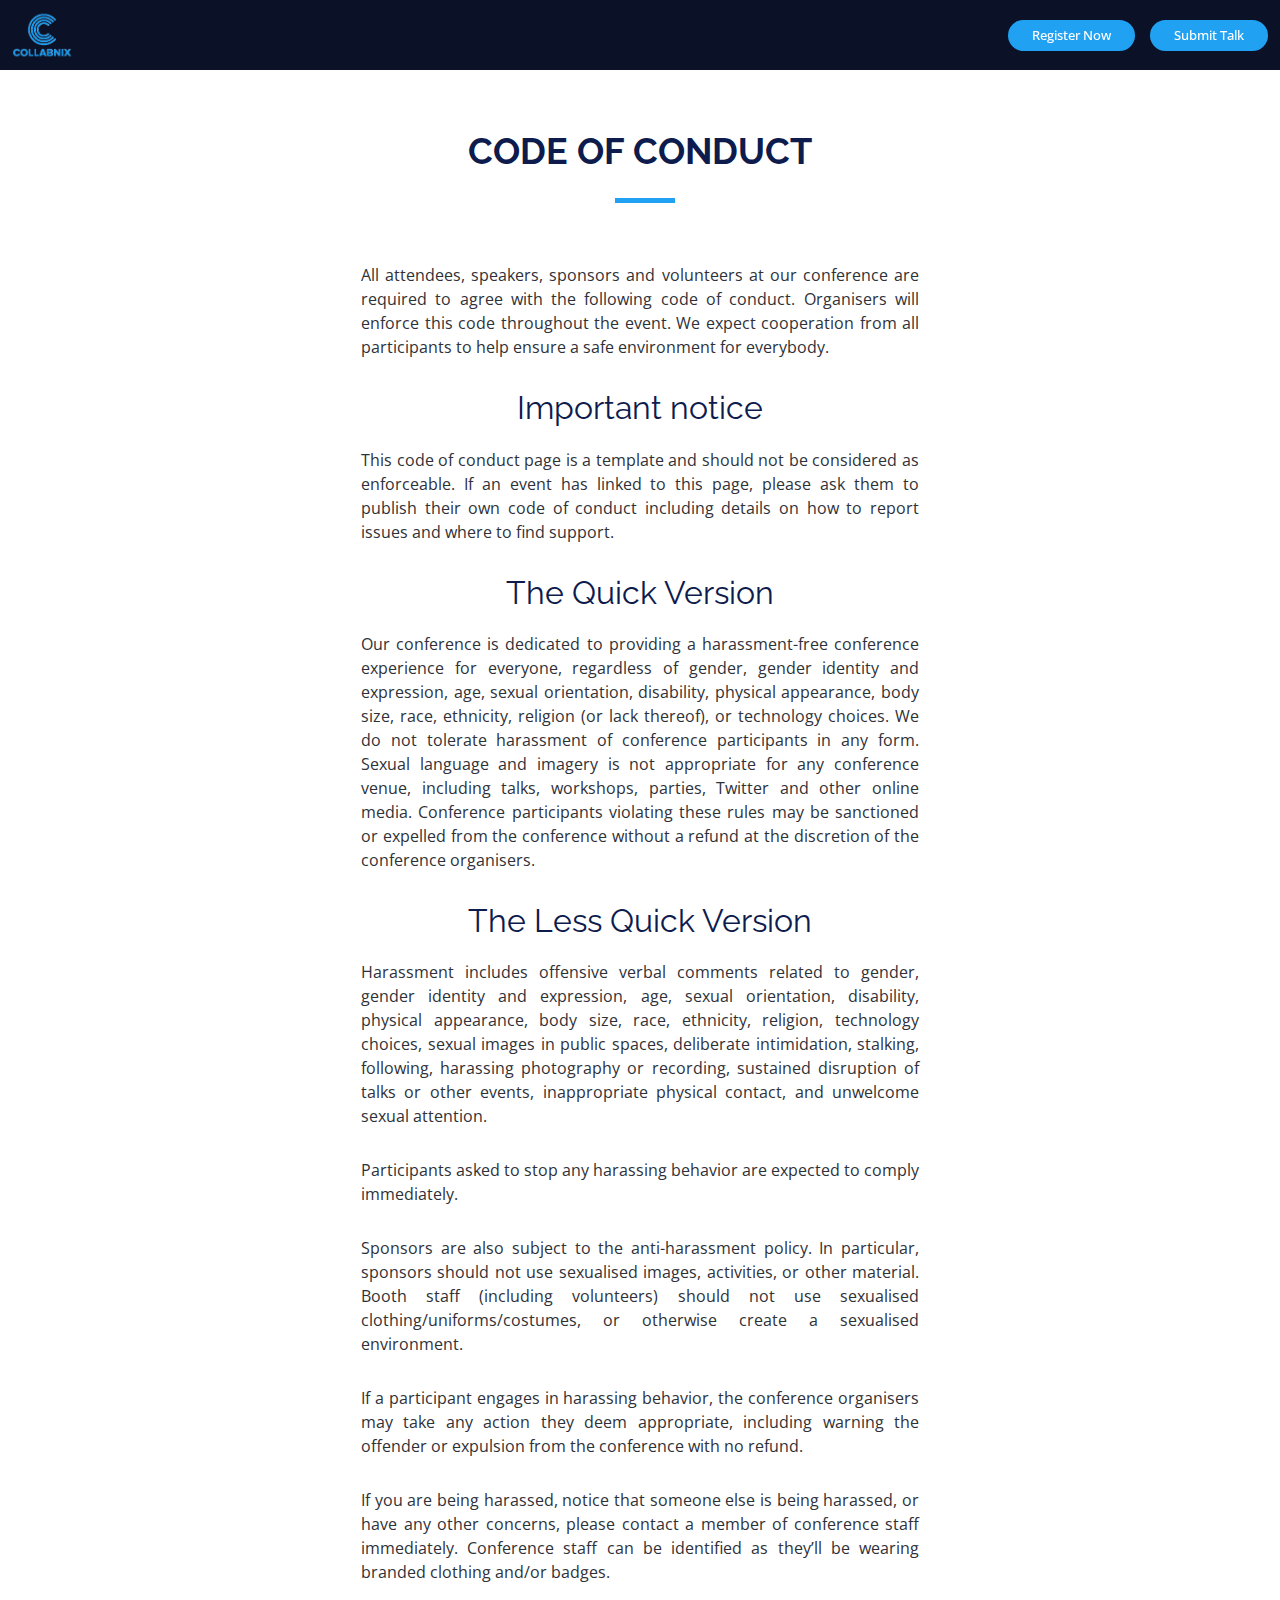
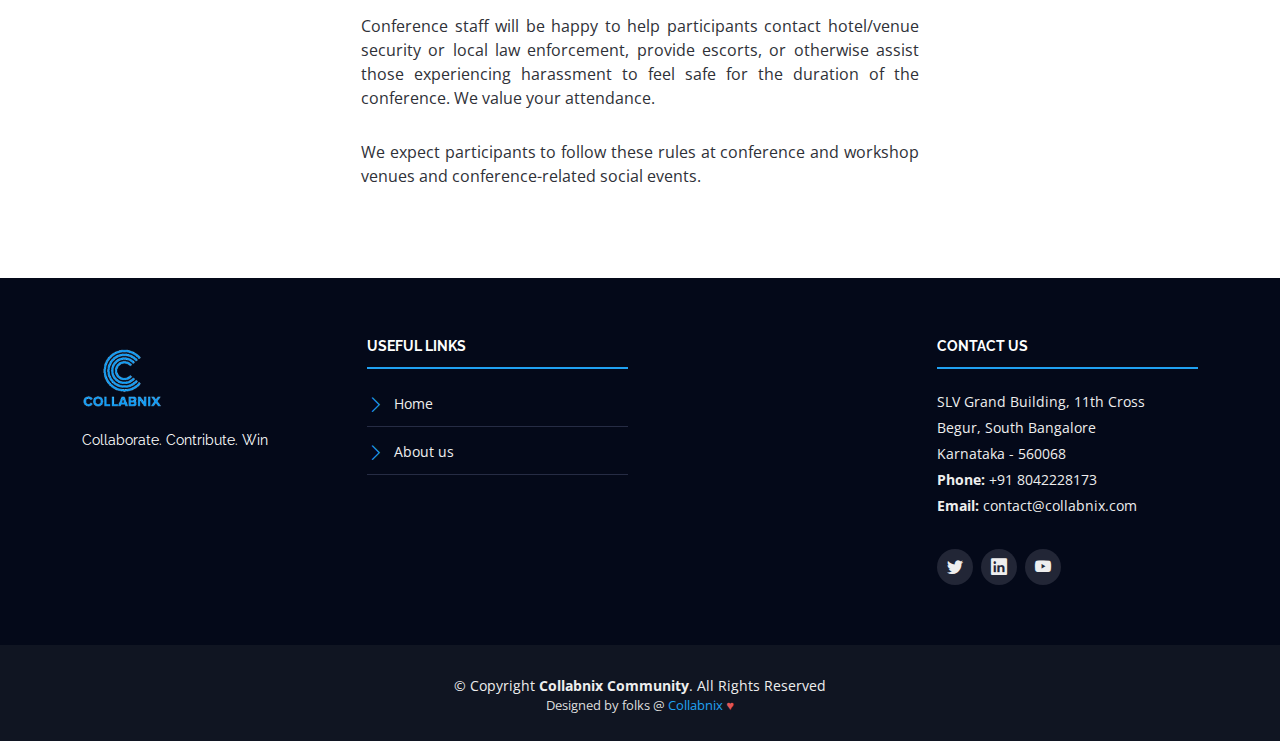
<file: coc.html>
<!DOCTYPE html>
<html lang="en">

<head>
  <meta charset="utf-8">
  <meta content="width=device-width, initial-scale=1.0" name="viewport">

  <title>TheEvent Bootstrap Template - Speaker Details</title>
  <meta content="" name="description">
  <meta content="" name="keywords">

  <!-- Favicons -->
  <link href="assets/img/favicon.png" rel="icon">
  <link href="assets/img/apple-touch-icon.png" rel="apple-touch-icon">

  <!-- Google Fonts -->
  <link href="https://fonts.googleapis.com/css?family=Open+Sans:300,300i,400,400i,700,700i|Raleway:300,400,500,700,800" rel="stylesheet">

  <!-- Vendor CSS Files -->
  <link href="assets/vendor/aos/aos.css" rel="stylesheet">
  <link href="assets/vendor/bootstrap/css/bootstrap.min.css" rel="stylesheet">
  <link href="assets/vendor/bootstrap-icons/bootstrap-icons.css" rel="stylesheet">
  <link href="assets/vendor/glightbox/css/glightbox.min.css" rel="stylesheet">
  <link href="assets/vendor/swiper/swiper-bundle.min.css" rel="stylesheet">

  <!-- Template Main CSS File -->
  <link href="assets/css/style.css" rel="stylesheet">

  <!-- =======================================================
  * Template Name: TheEvent - v4.0.1
  * Template URL: https://bootstrapmade.com/theevent-conference-event-bootstrap-template/
  * Author: BootstrapMade.com
  * License: https://bootstrapmade.com/license/
  ======================================================== -->
</head>

<body>

  <!-- ======= Header ======= -->
  <header id="header" class="d-flex align-items-center header-inner">
    <div class="container-fluid container-xxl d-flex align-items-center">

      <div id="logo" class="me-auto">
        <a href="index.html" class="scrollto"><img src="assets/img/logo.png" alt="" title=""></a>
      </div>

      <nav id="navbar" class="navbar order-last order-lg-0">
        <i class="bi bi-list mobile-nav-toggle"></i>
      </nav><!-- .navbar -->
      <a class="buy-tickets scrollto" href="#registration-url">Register Now</a>
      <a class="buy-tickets scrollto" href="#cfp-url">Submit Talk</a>

    </div>
  </header><!-- End Header -->

  <main id="main" class="main-page">

    <section id="speakers-details">
      <div class="container">
        <div class="section-header">
          <h2>Code of Conduct</h2>

        </div>

        <div class="row">
          <center> 
          <div class="col-md-6">
              <p align="justify">All attendees, speakers, sponsors and volunteers at our conference are required to agree with the following code of conduct. Organisers will enforce this code throughout the event. We expect cooperation from all participants to help ensure a safe environment for everybody. </p>

              <h2> Important notice </h2>
              <p align="justify">This code of conduct page is a template and should not be considered as enforceable. If an event has linked to this page, please ask them to publish their own code of conduct including details on how to report issues and where to find support.</p>

              <h2>The Quick Version</h2>
              <p align="justify">Our conference is dedicated to providing a harassment-free conference experience for everyone, regardless of gender, gender identity and expression, age, sexual orientation, disability, physical appearance, body size, race, ethnicity, religion (or lack thereof), or technology choices. We do not tolerate harassment of conference participants in any form. Sexual language and imagery is not appropriate for any conference venue, including talks, workshops, parties, Twitter and other online media. Conference participants violating these rules may be sanctioned or expelled from the conference without a refund at the discretion of the conference organisers.</p>

              <h2>The Less Quick Version</h2>
              <p align="justify">Harassment includes offensive verbal comments related to gender, gender identity and expression, age, sexual orientation, disability, physical appearance, body size, race, ethnicity, religion, technology choices, sexual images in public spaces, deliberate intimidation, stalking, following, harassing photography or recording, sustained disruption of talks or other events, inappropriate physical contact, and unwelcome sexual attention.</p>
              <p align="justify">Participants asked to stop any harassing behavior are expected to comply immediately.</p>
              <p align="justify">Sponsors are also subject to the anti-harassment policy. In particular, sponsors should not use sexualised images, activities, or other material. Booth staff (including volunteers) should not use sexualised clothing/uniforms/costumes, or otherwise create a sexualised environment.</p>
              <p align="justify">If a participant engages in harassing behavior, the conference organisers may take any action they deem appropriate, including warning the offender or expulsion from the conference with no refund.</p>
              <p align="justify">If you are being harassed, notice that someone else is being harassed, or have any other concerns, please contact a member of conference staff immediately. Conference staff can be identified as they’ll be wearing branded clothing and/or badges.</p>
              <p align="justify">Conference staff will be happy to help participants contact hotel/venue security or local law enforcement, provide escorts, or otherwise assist those experiencing harassment to feel safe for the duration of the conference. We value your attendance.</p>
              <p align="justify">We expect participants to follow these rules at conference and workshop venues and conference-related social events.</p>
            </div>
          </div>
        </center>

        </div>
      </div>

    </section>

  </main><!-- End #main -->

  <!-- ======= Footer ======= -->
  <footer id="footer">
    <div class="footer-top">
      <div class="container">
        <div class="row">
          <div class="col-lg-3 col-md-6 footer-info">
            <img src="assets/img/logo.png" alt="TheEvenet">
            <p>Collaborate. Contribute. Win </p>
          </div>
          <div class="col-lg-3 col-md-6 footer-links">
            <h4>Useful Links</h4>
            <ul>
              <li><i class="bi bi-chevron-right"></i> <a href="#">Home</a></li>
              <li><i class="bi bi-chevron-right"></i> <a href="#">About us</a></li>
            </ul>
          </div>
          <div class="col-lg-3 col-md-6 footer-links">
            <!-- <h4>Useful Links</h4> -->
            <ul>
            </ul>
          </div>
          <div class="col-lg-3 col-md-6 footer-contact">
            <h4>Contact Us</h4>
            <p>
              SLV Grand Building, 11th Cross</br>
              Begur, South Bangalore </br>
              Karnataka - 560068 </br>
              <strong>Phone:</strong> +91 8042228173<br>
              <strong>Email:</strong> contact@collabnix.com<br>
            </p>
            <div class="social-links">
              <a href="https://twitter.com/osconfevent" class="twitter"><i class="bi bi-twitter"></i></a>
              <a href="https://www.linkedin.com/company/collabnix/" class="linkedin"><i class="bi bi-linkedin"></i></a>
              <a href="https://www.youtube.com/c/Collabnix" class="youtube"><i class="bi bi-youtube"></i></a>
            </div>
          </div>
        </div>
      </div>
    </div>

    <div class="container">
      <div class="copyright">
        &copy; Copyright <strong>Collabnix Community</strong>. All Rights Reserved
      </div>
      <div class="credits">
      Designed by folks @ <a href="https://github.com/collabnix/osconf2021#site-moderators" target="_blank">Collabnix <span style="color: #e25555;">&hearts;</span> </a>      
    </div>
    </div>
  </footer><!-- End  Footer -->
  <a href="#" class="back-to-top d-flex align-items-center justify-content-center"><i class="bi bi-arrow-up-short"></i></a>

  <!-- Vendor JS Files -->
  <script src="assets/vendor/aos/aos.js"></script>
  <script src="assets/vendor/bootstrap/js/bootstrap.bundle.min.js"></script>
  <script src="assets/vendor/glightbox/js/glightbox.min.js"></script>
  <script src="assets/vendor/php-email-form/validate.js"></script>
  <script src="assets/vendor/swiper/swiper-bundle.min.js"></script>

  <!-- Template Main JS File -->
  <script src="assets/js/main.js"></script>

</body>

</html>
</file>
<file: assets/css/style.css>
/**
* Template Name: TheEvent - v4.0.1
* Template URL: https://bootstrapmade.com/theevent-conference-event-bootstrap-template/
* Author: BootstrapMade.com
* License: https://bootstrapmade.com/license/
*/

/*--------------------------------------------------------------
# General
--------------------------------------------------------------*/
body {
  background: #fff;
  color: #2f3138;
  font-family: "Open Sans", sans-serif;
}

a {
  color: #20A1F2;
  text-decoration: none;
  transition: 0.5s;
}

a:hover, a:active, a:focus {
  color: #20A1F2;
  outline: none;
  text-decoration: none;
}

p {
  padding: 0;
  margin: 0 0 30px 0;
}

h1, h2, h3, h4, h5, h6 {
  font-family: "Raleway", sans-serif;
  font-weight: 400;
  margin: 0 0 20px 0;
  padding: 0;
  color: #0e1b4d;
}

.main-page {
  margin-top: 70px;
}

/* Prelaoder */
#preloader {
  position: fixed;
  left: 0;
  top: 0;
  z-index: 999;
  width: 100%;
  height: 100%;
  overflow: visible;
  background: #fff url("../img/preloader.svg") no-repeat center center;
}

/*--------------------------------------------------------------
# Back to top button
--------------------------------------------------------------*/
.back-to-top {
  position: fixed;
  visibility: hidden;
  opacity: 0;
  right: 15px;
  bottom: 15px;
  z-index: 996;
  background: #20A1F2;
  width: 40px;
  height: 40px;
  border-radius: 50px;
  transition: all 0.4s;
}

.back-to-top i {
  font-size: 28px;
  color: #fff;
  line-height: 0;
}

.back-to-top:hover {
  background: #20A1F2;
  color: #fff;
}

.back-to-top.active {
  visibility: visible;
  opacity: 1;
}

/* Sections Header
--------------------------------*/
.section-header {
  margin-bottom: 60px;
  position: relative;
  padding-bottom: 20px;
}

.section-header::before {
  content: '';
  position: absolute;
  display: block;
  width: 60px;
  height: 5px;
  background: #20A1F2;
  bottom: 0;
  left: calc(50% - 25px);
}

.section-header h2 {
  font-size: 36px;
  text-transform: uppercase;
  text-align: center;
  font-weight: 700;
  margin-bottom: 10px;
}

.section-header p {
  text-align: center;
  padding: 0;
  margin: 0;
  font-size: 18px;
  font-weight: 500;
  color: #9195a2;
}

.section-with-bg {
  background-color: #f6f7fd;
}

/*--------------------------------------------------------------
# Header
--------------------------------------------------------------*/
#header {
  height: 90px;
  position: fixed;
  left: 0;
  top: 0;
  right: 0;
  transition: all 0.5s;
  z-index: 997;
}

#header.header-scrolled, #header.header-inner {
  background: rgba(6, 12, 34, 0.98);
  height: 70px;
}

#header #logo h1 {
  font-size: 36px;
  margin: 0;
  font-family: "Raleway", sans-serif;
  font-weight: 700;
  letter-spacing: 3px;
  text-transform: uppercase;
}

#header #logo h1 span {
  color: #20A1F2;
}

#header #logo h1 a, #header #logo h1 a:hover {
  color: #fff;
}

#header #logo img {
  padding: 0;
  margin: 0;
  max-height: 60px;
}

@media (max-width: 992px) {
  #header #logo img {
    max-height: 70px;
  }
}

/*--------------------------------------------------------------
# Buy Tickets
--------------------------------------------------------------*/
.buy-tickets {
  color: #fff;
  background: #20A1F2;
  padding: 7px 22px;
  margin: 0 0 0 15px;
  border-radius: 50px;
  border: 2px solid #20A1F2;
  transition: all ease-in-out 0.3s;
  font-weight: 500;
  line-height: 1;
  font-size: 13px;
  white-space: nowrap;
}

.buy-tickets:hover {
  background: none;
  color: #fff;
}

.buy-tickets:focus {
  color: #fff;
}

@media (max-width: 992px) {
  .buy-tickets {
    margin: 0 15px 0 0;
  }
}

/*--------------------------------------------------------------
# Navigation Menu
--------------------------------------------------------------*/
/**
* Desktop Navigation 
*/
.navbar {
  padding: 0;
}

.navbar ul {
  margin: 0;
  padding: 0;
  display: flex;
  list-style: none;
  align-items: center;
}

.navbar li {
  position: relative;
}

.navbar > ul > li {
  white-space: nowrap;
  padding: 10px 0 10px 12px;
}

.navbar a {
  display: flex;
  align-items: center;
  justify-content: space-between;
  color: rgba(202, 206, 221, 0.8);
  font-family: "Raleway", sans-serif;
  font-weight: 600;
  font-size: 14px;
  white-space: nowrap;
  transition: 0.3s;
  position: relative;
  padding: 6px 4px;
}

.navbar a i {
  font-size: 12px;
  line-height: 0;
  margin-left: 5px;
}

.navbar > ul > li > a:before {
  content: "";
  position: absolute;
  width: 0;
  height: 2px;
  bottom: -6px;
  left: 0;
  background-color: #20A1F2;
  visibility: hidden;
  transition: all 0.3s ease-in-out 0s;
}

.navbar a:hover:before, .navbar li:hover > a:before, .navbar .active:before {
  visibility: visible;
  width: 100%;
}

.navbar a:hover, .navbar .active, .navbar li:hover > a {
  color: #fff;
}

.navbar .dropdown ul {
  display: block;
  position: absolute;
  left: 12px;
  top: calc(100% + 30px);
  margin: 0;
  padding: 10px 0;
  z-index: 99;
  opacity: 0;
  visibility: hidden;
  background: #fff;
  box-shadow: 0px 0px 30px rgba(127, 137, 161, 0.25);
  transition: 0.3s;
}

.navbar .dropdown ul li {
  min-width: 200px;
}

.navbar .dropdown ul a {
  padding: 10px 20px;
  font-size: 14px;
  text-transform: none;
  color: #060c22;
}

.navbar .dropdown ul a i {
  font-size: 12px;
}

.navbar .dropdown ul a:hover, .navbar .dropdown ul .active:hover, .navbar .dropdown ul li:hover > a {
  color: #20A1F2;
}

.navbar .dropdown:hover > ul {
  opacity: 1;
  top: 100%;
  visibility: visible;
}

.navbar .dropdown .dropdown ul {
  top: 0;
  left: calc(100% - 30px);
  visibility: hidden;
}

.navbar .dropdown .dropdown:hover > ul {
  opacity: 1;
  top: 0;
  left: 100%;
  visibility: visible;
}

@media (max-width: 1366px) {
  .navbar .dropdown .dropdown ul {
    left: -90%;
  }
  .navbar .dropdown .dropdown:hover > ul {
    left: -100%;
  }
}

/**
* Mobile Navigation 
*/
.mobile-nav-toggle {
  color: #fff;
  font-size: 28px;
  cursor: pointer;
  display: none;
  line-height: 0;
  transition: 0.5s;
}

@media (max-width: 991px) {
  .mobile-nav-toggle {
    display: block;
  }
  .navbar ul {
    display: none;
  }
}

.navbar-mobile {
  position: fixed;
  overflow: hidden;
  top: 0;
  right: 0;
  left: 0;
  bottom: 0;
  background: rgba(0, 0, 0, 0.9);
  transition: 0.3s;
  z-index: 999;
}

.navbar-mobile .mobile-nav-toggle {
  position: absolute;
  top: 15px;
  right: 15px;
}

.navbar-mobile ul {
  display: block;
  position: absolute;
  top: 55px;
  right: 15px;
  bottom: 15px;
  left: 15px;
  padding: 10px 0;
  background-color: #fff;
  overflow-y: auto;
  transition: 0.3s;
}

.navbar-mobile > ul > li {
  padding: 0;
}

.navbar-mobile a:hover:before, .navbar-mobile li:hover > a:before, .navbar-mobile .active:before {
  visibility: hidden;
}

.navbar-mobile a {
  padding: 10px 20px;
  font-size: 15px;
  color: #060c22;
}

.navbar-mobile a:hover, .navbar-mobile .active, .navbar-mobile li:hover > a {
  color: #20A1F2;
}

.navbar-mobile .getstarted {
  margin: 15px;
}

.navbar-mobile .dropdown ul {
  position: static;
  display: none;
  margin: 10px 20px;
  padding: 10px 0;
  z-index: 99;
  opacity: 1;
  visibility: visible;
  background: #fff;
  box-shadow: 0px 0px 30px rgba(127, 137, 161, 0.25);
}

.navbar-mobile .dropdown ul li {
  min-width: 200px;
}

.navbar-mobile .dropdown ul a {
  padding: 10px 20px;
}

.navbar-mobile .dropdown ul a i {
  font-size: 12px;
}

.navbar-mobile .dropdown ul a:hover, .navbar-mobile .dropdown ul .active:hover, .navbar-mobile .dropdown ul li:hover > a {
  color: #20A1F2;
}

.navbar-mobile .dropdown > .dropdown-active {
  display: block;
}

/*--------------------------------------------------------------
# Hero Section
--------------------------------------------------------------*/
#hero {
  width: 100%;
  height: 100vh;
  background: url(../img/hero-bg.jpg) top center;
  background-size: cover;
  overflow: hidden;
  position: relative;
}

@media (min-width: 1024px) {
  #hero {
    background-attachment: fixed;
  }
}

#hero:before {
  content: "";
  background: rgba(6, 12, 34, 0.8);
  position: absolute;
  bottom: 0;
  top: 0;
  left: 0;
  right: 0;
}

#hero .hero-container {
  position: absolute;
  bottom: 0;
  left: 0;
  top: 90px;
  right: 0;
  display: flex;
  justify-content: center;
  align-items: center;
  flex-direction: column;
  text-align: center;
  padding: 0 15px;
}

@media (max-width: 991px) {
  #hero .hero-container {
    top: 70px;
  }
}

#hero h1 {
  color: #fff;
  font-family: "Raleway", sans-serif;
  font-size: 56px;
  font-weight: 600;
  text-transform: uppercase;
}

#hero h1 span {
  color: #20A1F2;
}

@media (max-width: 991px) {
  #hero h1 {
    font-size: 34px;
  }
}

#hero p {
  color: #ebebeb;
  font-weight: 700;
  font-size: 20px;
}

@media (max-width: 991px) {
  #hero p {
    font-size: 16px;
  }
}

#hero .play-btn {
  width: 94px;
  height: 94px;
  background: radial-gradient(#20A1F2 50%, rgba(101, 111, 150, 0.15) 52%);
  border-radius: 50%;
  display: block;
  position: relative;
  overflow: hidden;
}

#hero .play-btn::after {
  content: '';
  position: absolute;
  left: 50%;
  top: 50%;
  transform: translateX(-40%) translateY(-50%);
  width: 0;
  height: 0;
  border-top: 10px solid transparent;
  border-bottom: 10px solid transparent;
  border-left: 15px solid #fff;
  z-index: 100;
  transition: all 400ms cubic-bezier(0.55, 0.055, 0.675, 0.19);
}

#hero .play-btn:before {
  content: '';
  position: absolute;
  width: 120px;
  height: 120px;
  -webkit-animation-delay: 0s;
  animation-delay: 0s;
  -webkit-animation: pulsate-btn 2s;
  animation: pulsate-btn 2s;
  -webkit-animation-direction: forwards;
  animation-direction: forwards;
  -webkit-animation-iteration-count: infinite;
  animation-iteration-count: infinite;
  -webkit-animation-timing-function: steps;
  animation-timing-function: steps;
  opacity: 1;
  border-radius: 50%;
  border: 2px solid rgba(163, 163, 163, 0.4);
  top: -15%;
  left: -15%;
  background: rgba(198, 16, 0, 0);
}

#hero .play-btn:hover::after {
  border-left: 15px solid #f82249;
  transform: scale(20);
}

#hero .play-btn:hover::before {
  content: '';
  position: absolute;
  left: 50%;
  top: 50%;
  transform: translateX(-40%) translateY(-50%);
  width: 0;
  height: 0;
  border: none;
  border-top: 10px solid transparent;
  border-bottom: 10px solid transparent;
  border-left: 15px solid #fff;
  z-index: 200;
  -webkit-animation: none;
  animation: none;
  border-radius: 0;
}

#hero .about-btn {
  font-family: "Raleway", sans-serif;
  font-weight: 500;
  font-size: 14px;
  letter-spacing: 1px;
  display: inline-block;
  padding: 12px 32px;
  border-radius: 50px;
  transition: 0.5s;
  line-height: 1;
  margin: 10px;
  color: #fff;
  -webkit-animation-delay: 0.8s;
  animation-delay: 0.8s;
  border: 2px solid #20A1F2;
}

#hero .about-btn:hover {
  background: #20A1F2;
  color: #fff;
}

@-webkit-keyframes pulsate-btn {
  0% {
    transform: scale(0.6, 0.6);
    opacity: 1;
  }
  100% {
    transform: scale(1, 1);
    opacity: 0;
  }
}

@keyframes pulsate-btn {
  0% {
    transform: scale(0.6, 0.6);
    opacity: 1;
  }
  100% {
    transform: scale(1, 1);
    opacity: 0;
  }
}

/*--------------------------------------------------------------
# About Section
--------------------------------------------------------------*/
#about {
  background: url("../img/about-bg.jpg");
  background-size: cover;
  overflow: hidden;
  position: relative;
  color: #fff;
  padding: 60px 0 40px 0;
}

@media (min-width: 1024px) {
  #about {
    background-attachment: fixed;
  }
}

#about:before {
  content: "";
  background: rgba(13, 20, 41, 0.8);
  position: absolute;
  bottom: 0;
  top: 0;
  left: 0;
  right: 0;
}

#about h2 {
  font-size: 36px;
  font-weight: bold;
  margin-bottom: 10px;
  color: #fff;
}

#about h3 {
  font-size: 18px;
  font-weight: bold;
  text-transform: uppercase;
  margin-bottom: 10px;
  color: #fff;
}

#about p {
  font-size: 14px;
  margin-bottom: 20px;
  color: #fff;
}

/*--------------------------------------------------------------
# Speakers Section
--------------------------------------------------------------*/
#speakers {
  padding: 40px 0 20px 0;
}

#speakers .speaker {
  position: relative;
  overflow: hidden;
  margin-bottom: 30px;
}

#speakers .speaker .details {
  background: rgba(6, 12, 34, 0.76);
  position: absolute;
  left: 0;
  bottom: -30px;
  right: 0;
  text-align: center;
  padding-top: 10px;
  transition: all 300ms cubic-bezier(0.645, 0.045, 0.355, 1);
}

#speakers .speaker .details h3 {
  color: #fff;
  font-size: 22px;
  font-weight: 600;
  margin-bottom: 5px;
}

#speakers .speaker .details p {
  color: #fff;
  font-size: 15px;
  margin-bottom: 10px;
  font-style: italic;
}

#speakers .speaker .details .social {
  height: 0px;
}

#speakers .speaker .details .social i {
  line-height: 0;
  margin: 0 2px;
}

#speakers .speaker .details a {
  color: #fff;
}

#speakers .speaker .details a:hover {
  color: #20A1F2;
}

#speakers .speaker:hover .details {
  bottom: 0;
}

#speakers-details {
  padding: 60px 0;
}

#speakers-details .details h2 {
  color: #112363;
  font-size: 28px;
  font-weight: 700;
  margin-bottom: 10px;
}

#speakers-details .details .social {
  margin-bottom: 15px;
}

#speakers-details .details .social a {
  background: #e9edfb;
  color: #112363;
  line-height: 1;
  display: inline-block;
  text-align: center;
  border-radius: 50%;
  width: 36px;
  height: 36px;
  display: inline-flex;
  align-items: center;
  justify-content: center;
}

#speakers-details .details .social a:hover {
  background: #20A1F2;
  color: #fff;
}

#speakers-details .details .social a i {
  font-size: 16px;
  line-height: 0;
}

#speakers-details .details p {
  color: #112363;
  font-size: 15px;
  margin-bottom: 10px;
}

/*--------------------------------------------------------------
# volunteer Section
--------------------------------------------------------------*/
#volunteer {
  padding: 60px 0 30px 0;
}

#volunteer .volunteer {
  position: relative;
  overflow: hidden;
  margin-bottom: 30px;
}

#volunteer .volunteer .details {
  background: rgba(6, 12, 34, 0.76);
  position: absolute;
  left: 0;
  bottom: -30px;
  right: 0;
  text-align: center;
  padding-top: 10px;
  transition: all 300ms cubic-bezier(0.645, 0.045, 0.355, 1);
}

#volunteer .volunteer .details h3 {
  color: #fff;
  font-size: 22px;
  font-weight: 600;
  margin-bottom: 5px;
}

#volunteer .volunteer .details p {
  color: #fff;
  font-size: 15px;
  margin-bottom: 10px;
  font-style: italic;
}

#volunteer .volunteer .details .social {
  height: 30px;
}

#volunteer .volunteer .details .social i {
  line-height: 0;
  margin: 0 2px;
}

#volunteer .volunteer .details a {
  color: #fff;
}

#volunteer .volunteer .details a:hover {
  color: #20A1F2;
}

#volunteer .volunteer:hover .details {
  bottom: 0;
}

#volunteer-details {
  padding: 60px 0;
}

#volunteer-details .details h2 {
  color: #112363;
  font-size: 28px;
  font-weight: 700;
  margin-bottom: 10px;
}

#volunteer-details .details .social {
  margin-bottom: 15px;
}

#volunteer-details .details .social a {
  background: #e9edfb;
  color: #112363;
  line-height: 1;
  display: inline-block;
  text-align: center;
  border-radius: 50%;
  width: 36px;
  height: 36px;
  display: inline-flex;
  align-items: center;
  justify-content: center;
}

#volunteer-details .details .social a:hover {
  background: #20A1F2;
  color: #fff;
}

#volunteer-details .details .social a i {
  font-size: 16px;
  line-height: 0;
}

#volunteer-details .details p {
  color: #112363;
  font-size: 15px;
  margin-bottom: 10px;
}

/*--------------------------------------------------------------
# Schedule Section
--------------------------------------------------------------*/
#schedule {
  padding: 60px 0 60px 0;
}

#schedule .nav-tabs {
  text-align: center;
  margin: auto;
  display: block;
  border-bottom: 0;
  margin-bottom: 30px;
}

#schedule .nav-tabs li {
  display: inline-block;
  margin-bottom: 0;
}

#schedule .nav-tabs a {
  border: none;
  border-radius: 50px;
  font-weight: 600;
  background-color: #0e1b4d;
  color: #fff;
  padding: 10px 100px;
}

@media (max-width: 991px) {
  #schedule .nav-tabs a {
    padding: 8px 60px;
  }
}

@media (max-width: 767px) {
  #schedule .nav-tabs a {
    padding: 8px 50px;
  }
}

@media (max-width: 480px) {
  #schedule .nav-tabs a {
    padding: 8px 30px;
  }
}

#schedule .nav-tabs a.active {
  background-color: #20A1F2;
  color: #fff;
}

#schedule .sub-heading {
  text-align: center;
  font-size: 18px;
  font-style: italic;
  margin: 0 auto 30px auto;
}

@media (min-width: 991px) {
  #schedule .sub-heading {
    width: 75%;
  }
}

#schedule .tab-pane {
  transition: ease-in-out .2s;
}

#schedule .schedule-item {
  border-bottom: 1px solid #cad4f6;
  padding-top: 15px;
  padding-bottom: 15px;
  transition: background-color ease-in-out 0.3s;
}

#schedule .schedule-item:hover {
  background-color: #fff;
}

#schedule .schedule-item time {
  padding-bottom: 5px;
  display: inline-block;
}

#schedule .schedule-item .speaker {
  width: 60px;
  height: 60px;
  overflow: hidden;
  border-radius: 50%;
  float: left;
  margin: 0 10px 10px 0;
}

#schedule .schedule-item .speaker img {
  height: 100%;
  transform: translateX(-50%);
  margin-left: 50%;
  transition: all ease-in-out 0.3s;
}

#schedule .schedule-item h4 {
  font-size: 18px;
  font-weight: 600;
  margin-bottom: 5px;
}

#schedule .schedule-item h4 span {
  font-style: italic;
  color: #19328e;
  font-weight: normal;
  font-size: 16px;
}

#schedule .schedule-item p {
  font-style: italic;
  color: #152b79;
  margin-bottom: 0;
}

/*--------------------------------------------------------------
# Venue Section
--------------------------------------------------------------*/
#venue {
  padding: 60px 0;
}

#venue .container-fluid {
  margin-bottom: 6px;
}

#venue .venue-map iframe {
  width: 100%;
  height: 100%;
  min-height: 300px;
}

#venue .venue-info {
  background: url("../img/venue-info-bg.jpg") top center no-repeat;
  background-size: cover;
  position: relative;
  padding-top: 60px;
  padding-bottom: 60px;
}

#venue .venue-info:before {
  content: "";
  background: rgba(13, 20, 41, 0.8);
  position: absolute;
  bottom: 0;
  top: 0;
  left: 0;
  right: 0;
}

#venue .venue-info h3 {
  font-size: 36px;
  font-weight: 700;
  color: #fff;
}

@media (max-width: 574px) {
  #venue .venue-info h3 {
    font-size: 24px;
  }
}

#venue .venue-info p {
  color: #fff;
  margin-bottom: 0;
}

#venue .venue-gallery-container {
  padding-right: 12px;
}

#venue .venue-gallery {
  overflow: hidden;
  border-right: 3px solid #fff;
  border-bottom: 3px solid #fff;
}

#venue .venue-gallery img {
  transition: all ease-in-out 0.4s;
}

#venue .venue-gallery:hover img {
  transform: scale(1.1);
}


/*--------------------------------------------------------------
# Sponsors Section
--------------------------------------------------------------*/
#supporters {
  padding: 60px 0;
}

#supporters .supporters-wrap {
  border-top: 1px solid #e0e5fa;
  border-left: 1px solid #e0e5fa;
  margin-bottom: 30px;
}

#supporters .supporter-logo {
  padding: 30px;
  display: flex;
  justify-content: center;
  align-items: center;
  border-right: 1px solid #e0e5fa;
  border-bottom: 1px solid #e0e5fa;
  overflow: hidden;
  background: rgba(255, 255, 255, 0.5);
  height: 160px;
}

#supporters .supporter-logo:hover img {
  transform: scale(1.2);
}

#supporters img {
  transition: all 0.4s ease-in-out;
}

/*--------------------------------------------------------------
# F.A.Q Section
--------------------------------------------------------------*/
#faq {
  padding: 60px 0;
}

#faq .faq-list {
  padding: 0;
  list-style: none;
}

#faq .faq-list li {
  border-bottom: 1px solid #e9eaed;
  margin-bottom: 20px;
  padding-bottom: 20px;
}

#faq .faq-list .question {
  display: block;
  position: relative;
  font-family: #20A1F2;
  font-size: 18px;
  line-height: 24px;
  font-weight: 400;
  padding-left: 25px;
  cursor: pointer;
  color: #20A1F2;
  transition: 0.3s;
}

#faq .faq-list i {
  font-size: 16px;
  position: absolute;
  left: 0;
  top: -2px;
}

#faq .faq-list p {
  margin-bottom: 0;
  padding: 10px 0 0 25px;
}

#faq .faq-list .icon-show {
  display: none;
}

#faq .faq-list .collapsed {
  color: black;
}

#faq .faq-list .collapsed:hover {
  color: #20A1F2;
}

#faq .faq-list .collapsed .icon-show {
  display: inline-block;
  transition: 0.6s;
}

#faq .faq-list .collapsed .icon-close {
  display: none;
  transition: 0.6s;
}

/*--------------------------------------------------------------
# Subscribe Section
--------------------------------------------------------------*/
#subscribe {
  padding: 60px;
  background: url(../img/subscribe-bg.jpg) center center no-repeat;
  background-size: cover;
  overflow: hidden;
  position: relative;
}

#subscribe:before {
  content: "";
  background: rgba(6, 12, 34, 0.6);
  position: absolute;
  bottom: 0;
  top: 0;
  left: 0;
  right: 0;
}

@media (min-width: 1024px) {
  #subscribe {
    background-attachment: fixed;
  }
}

#subscribe .section-header h2, #subscribe p {
  color: #fff;
}

#subscribe input {
  background: #fff;
  color: #060c22;
  border: 0;
  outline: none;
  margin: 0;
  padding: 9px 20px;
  border-radius: 50px;
  font-size: 14px;
}

@media (min-width: 767px) {
  #subscribe input {
    min-width: 400px;
  }
}

#subscribe button {
  border: 0;
  padding: 9px 25px;
  cursor: pointer;
  background: #20A1F2;
  color: #fff;
  transition: all 0.3s ease;
  outline: none;
  font-size: 14px;
  border-radius: 50px;
}

#subscribe button:hover {
  background: #20A1F2;
}

@media (max-width: 460px) {
  #subscribe button {
    margin-top: 10px;
  }
}



/*--------------------------------------------------------------
# Contact Section
--------------------------------------------------------------*/
#contact {
  padding: 60px 0;
}

#contact .contact-info {
  margin-bottom: 20px;
  text-align: center;
}

#contact .contact-info i {
  font-size: 48px;
  display: inline-block;
  margin-bottom: 10px;
  color: #20A1F2;
}

#contact .contact-info address, #contact .contact-info p {
  margin-bottom: 0;
  color: #112363;
}

#contact .contact-info h3 {
  font-size: 18px;
  margin-bottom: 15px;
  font-weight: bold;
  text-transform: uppercase;
  color: #112363;
}

#contact .contact-info a {
  color: #4869df;
}

#contact .contact-info a:hover {
  color: #f82249;
}

#contact .contact-address, #contact .contact-phone, #contact .contact-email {
  margin-bottom: 20px;
}

@media (min-width: 768px) {
  #contact .contact-address, #contact .contact-phone, #contact .contact-email {
    padding: 20px 0;
  }
}

@media (min-width: 768px) {
  #contact .contact-phone {
    border-left: 1px solid #ddd;
    border-right: 1px solid #ddd;
  }
}

#contact .php-email-form .error-message {
  display: none;
  color: #fff;
  background: #20A1F2;
  text-align: left;
  padding: 15px;
  font-weight: 600;
}

#contact .php-email-form .error-message br + br {
  margin-top: 25px;
}

#contact .php-email-form .sent-message {
  display: none;
  color: #fff;
  background: #18d26e;
  text-align: center;
  padding: 15px;
  font-weight: 600;
}

#contact .php-email-form .loading {
  display: none;
  background: #fff;
  text-align: center;
  padding: 15px;
}

#contact .php-email-form .loading:before {
  content: "";
  display: inline-block;
  border-radius: 50%;
  width: 24px;
  height: 24px;
  margin: 0 10px -6px 0;
  border: 3px solid #18d26e;
  border-top-color: #eee;
  -webkit-animation: animate-loading 1s linear infinite;
  animation: animate-loading 1s linear infinite;
}

#contact .php-email-form input, #contact .php-email-form textarea {
  border-radius: 0;
  box-shadow: none;
  font-size: 14px;
}

#contact .php-email-form input:focus, #contact .php-email-form textarea:focus {
  border-color: #20A1F2;
}

#contact .php-email-form input {
  padding: 10px 15px;
}

#contact .php-email-form textarea {
  padding: 12px 15px;
}

#contact .php-email-form button[type="submit"] {
  background: #20A1F2;
  border: 0;
  padding: 10px 40px;
  color: #fff;
  transition: 0.4s;
  border-radius: 50px;
  cursor: pointer;
}

#contact .php-email-form button[type="submit"]:hover {
  background: #20A1F2;
}

@-webkit-keyframes animate-loading {
  0% {
    transform: rotate(0deg);
  }
  100% {
    transform: rotate(360deg);
  }
}

@keyframes animate-loading {
  0% {
    transform: rotate(0deg);
  }
  100% {
    transform: rotate(360deg);
  }
}

/*--------------------------------------------------------------
# Footer
--------------------------------------------------------------*/
#footer {
  background: #101522;
  padding: 0 0 25px 0;
  color: #eee;
  font-size: 14px;
}

#footer .footer-top {
  background: #040919;
  padding: 60px 0 30px 0;
}

#footer .footer-top .footer-info {
  margin-bottom: 30px;
}

#footer .footer-top .footer-info h3 {
  font-size: 26px;
  margin: 0 0 20px 0;
  padding: 2px 0 2px 0;
  line-height: 1;
  font-family: "Raleway", sans-serif;
  font-weight: 700;
  color: #fff;
}

#footer .footer-top .footer-info img {
  height: 80px;
  margin-bottom: 10px;
}

#footer .footer-top .footer-info p {
  font-size: 14px;
  line-height: 24px;
  margin-bottom: 0;
  font-family: "Raleway", sans-serif;
  color: #fff;
}

#footer .footer-top .social-links a {
  display: inline-block;
  background: #222636;
  color: #eee;
  line-height: 1;
  margin-right: 4px;
  border-radius: 50%;
  width: 36px;
  height: 36px;
  transition: 0.3s;
  display: inline-flex;
  align-items: center;
  justify-content: center;
}

#footer .footer-top .social-links a i {
  line-height: 0;
  font-size: 16px;
}

#footer .footer-top .social-links a:hover {
  background: #20A1F2;
  color: #fff;
}

#footer .footer-top h4 {
  font-size: 14px;
  font-weight: bold;
  color: #fff;
  text-transform: uppercase;
  position: relative;
  padding-bottom: 12px;
  border-bottom: 2px solid #20A1F2;
}

#footer .footer-top .footer-links {
  margin-bottom: 30px;
}

#footer .footer-top .footer-links ul {
  list-style: none;
  padding: 0;
  margin: 0;
}

#footer .footer-top .footer-links ul i {
  padding-right: 5px;
  color: #20A1F2;
  font-size: 18px;
}

#footer .footer-top .footer-links ul li {
  border-bottom: 1px solid #262c44;
  padding: 10px 0;
}

#footer .footer-top .footer-links ul li:first-child {
  padding-top: 0;
}

#footer .footer-top .footer-links ul a {
  color: #eee;
}

#footer .footer-top .footer-links ul a:hover {
  color: #20A1F2;
}

#footer .footer-top .footer-contact {
  margin-bottom: 30px;
}

#footer .footer-top .footer-contact p {
  line-height: 26px;
}

#footer .footer-top .footer-newsletter {
  margin-bottom: 30px;
}

#footer .footer-top .footer-newsletter input[type="email"] {
  border: 0;
  padding: 6px 8px;
  width: 65%;
}

#footer .footer-top .footer-newsletter input[type="submit"] {
  background: #20A1F2;
  border: 0;
  width: 35%;
  padding: 6px 0;
  text-align: center;
  color: #fff;
  transition: 0.3s;
  cursor: pointer;
}

#footer .footer-top .footer-newsletter input[type="submit"]:hover {
  background: #20A1F2;
}

#footer .copyright {
  text-align: center;
  padding-top: 30px;
}

#footer .credits {
  text-align: center;
  font-size: 13px;
  color: #ddd;
}
</file>
